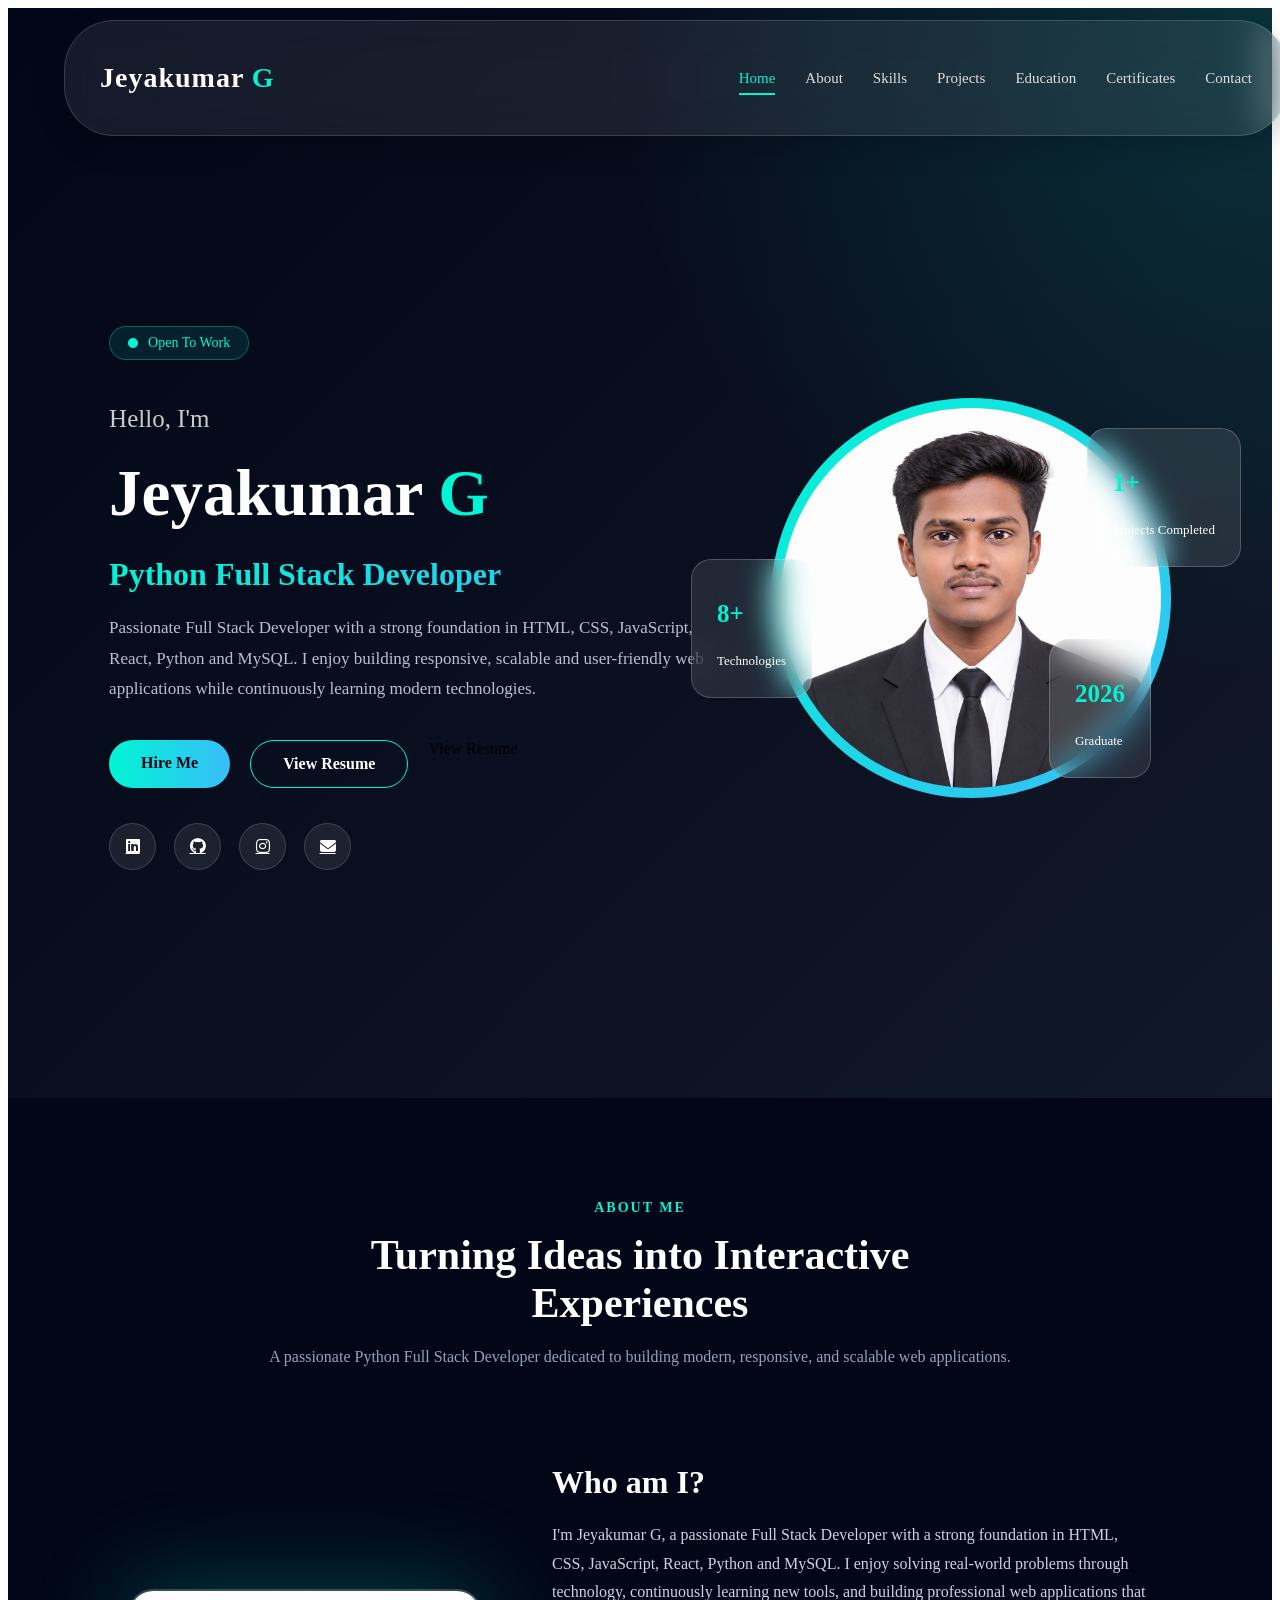
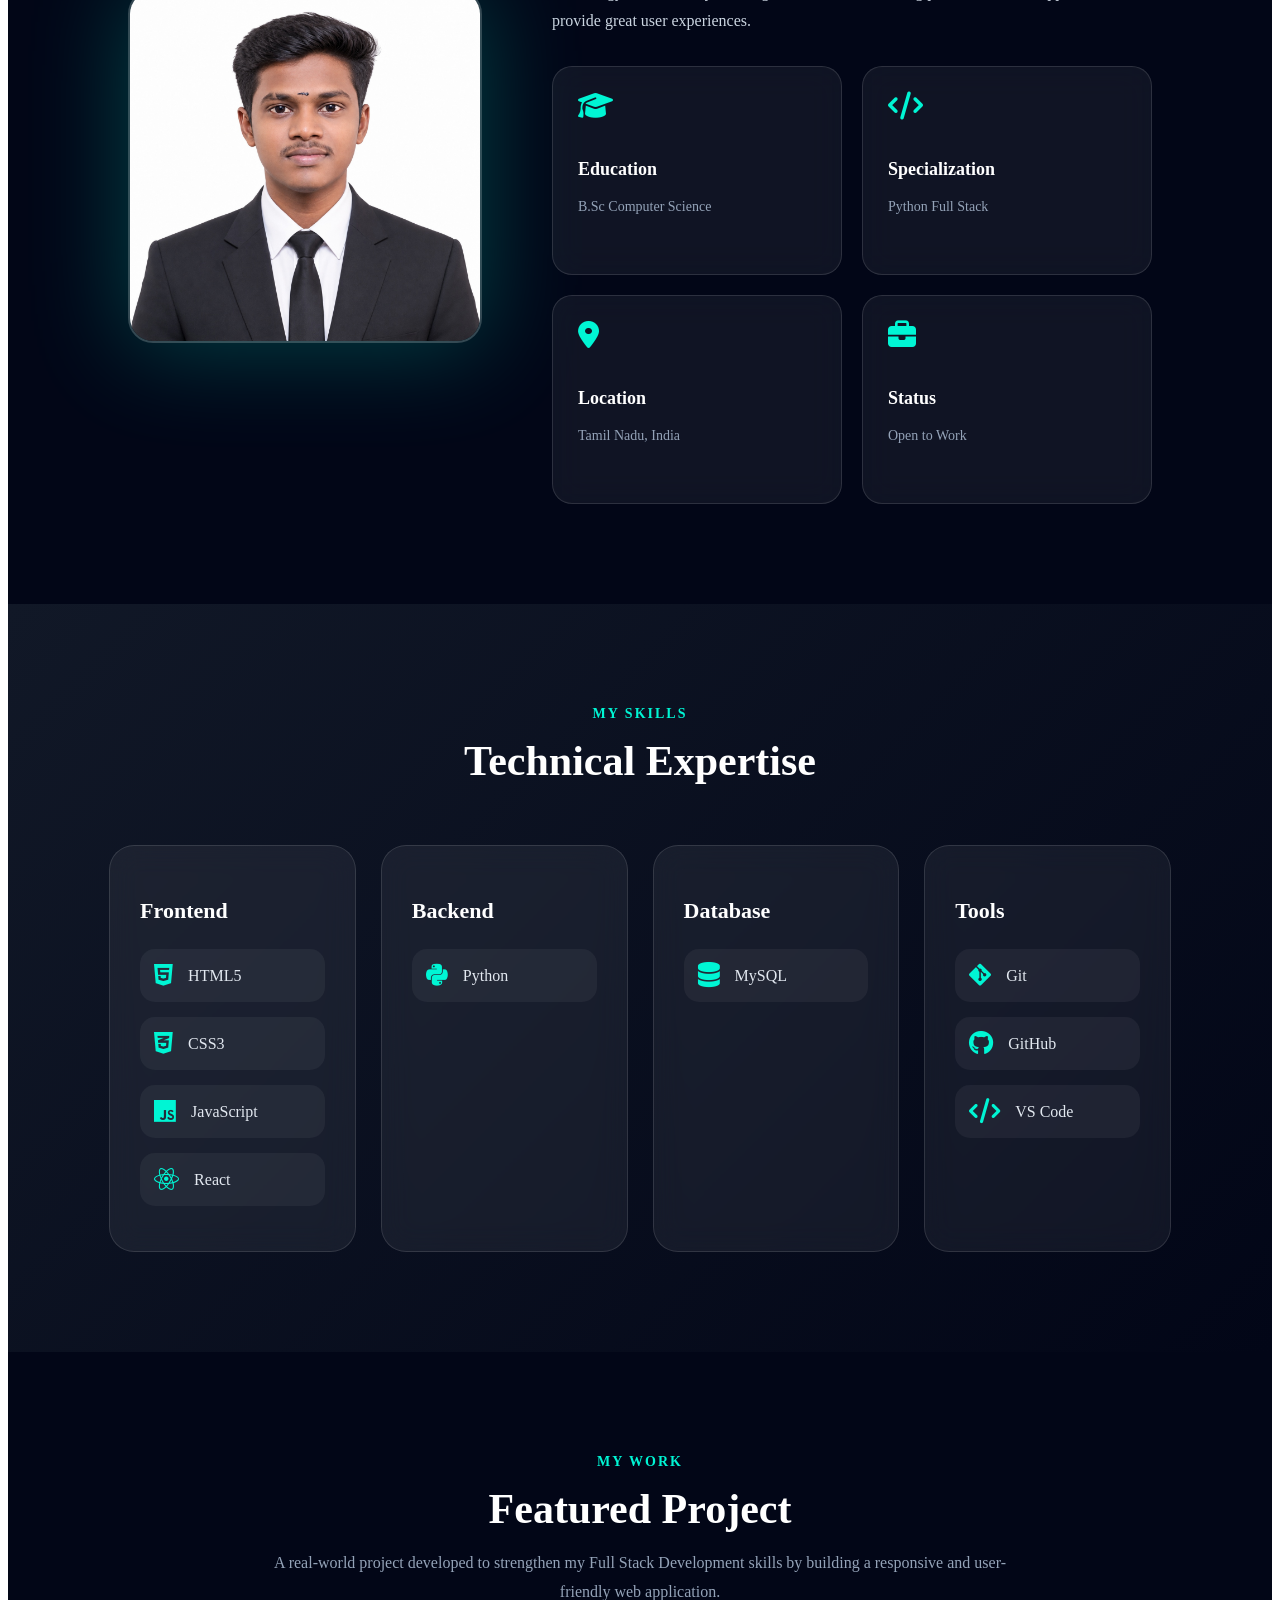
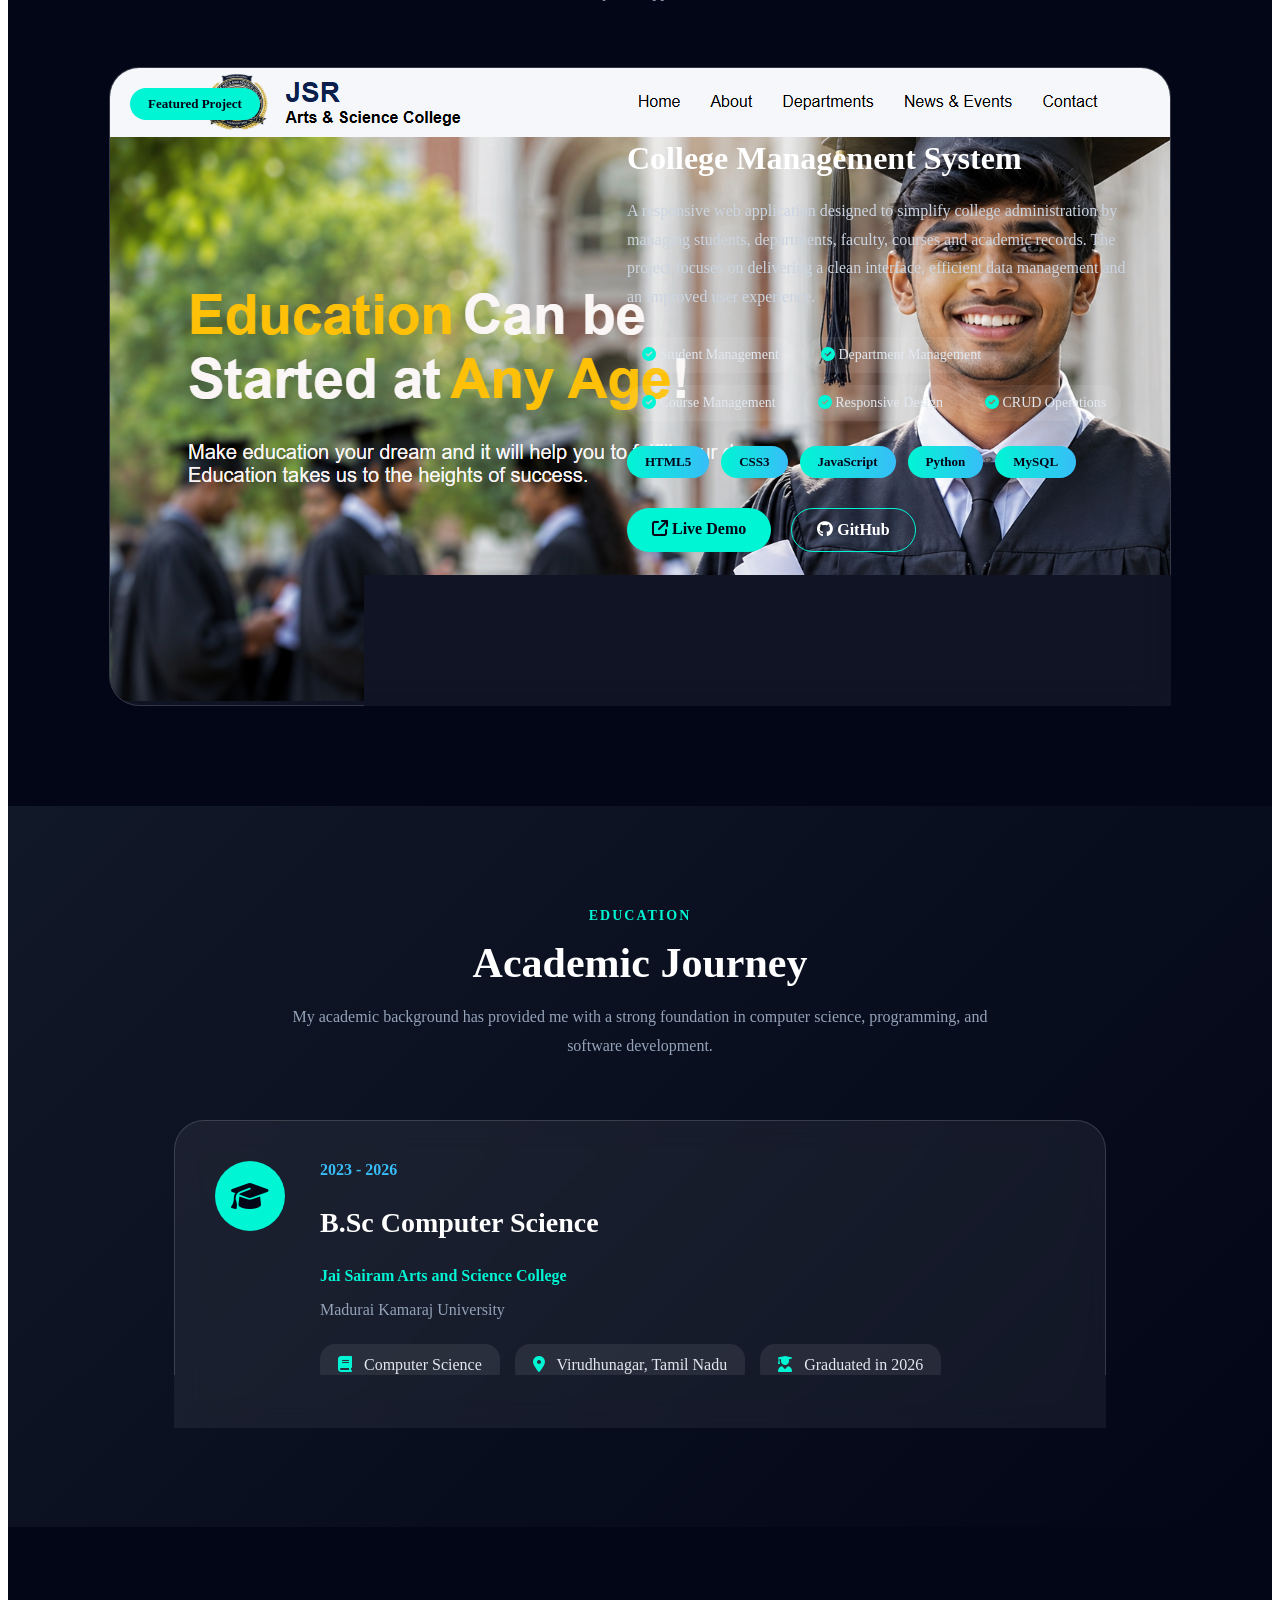
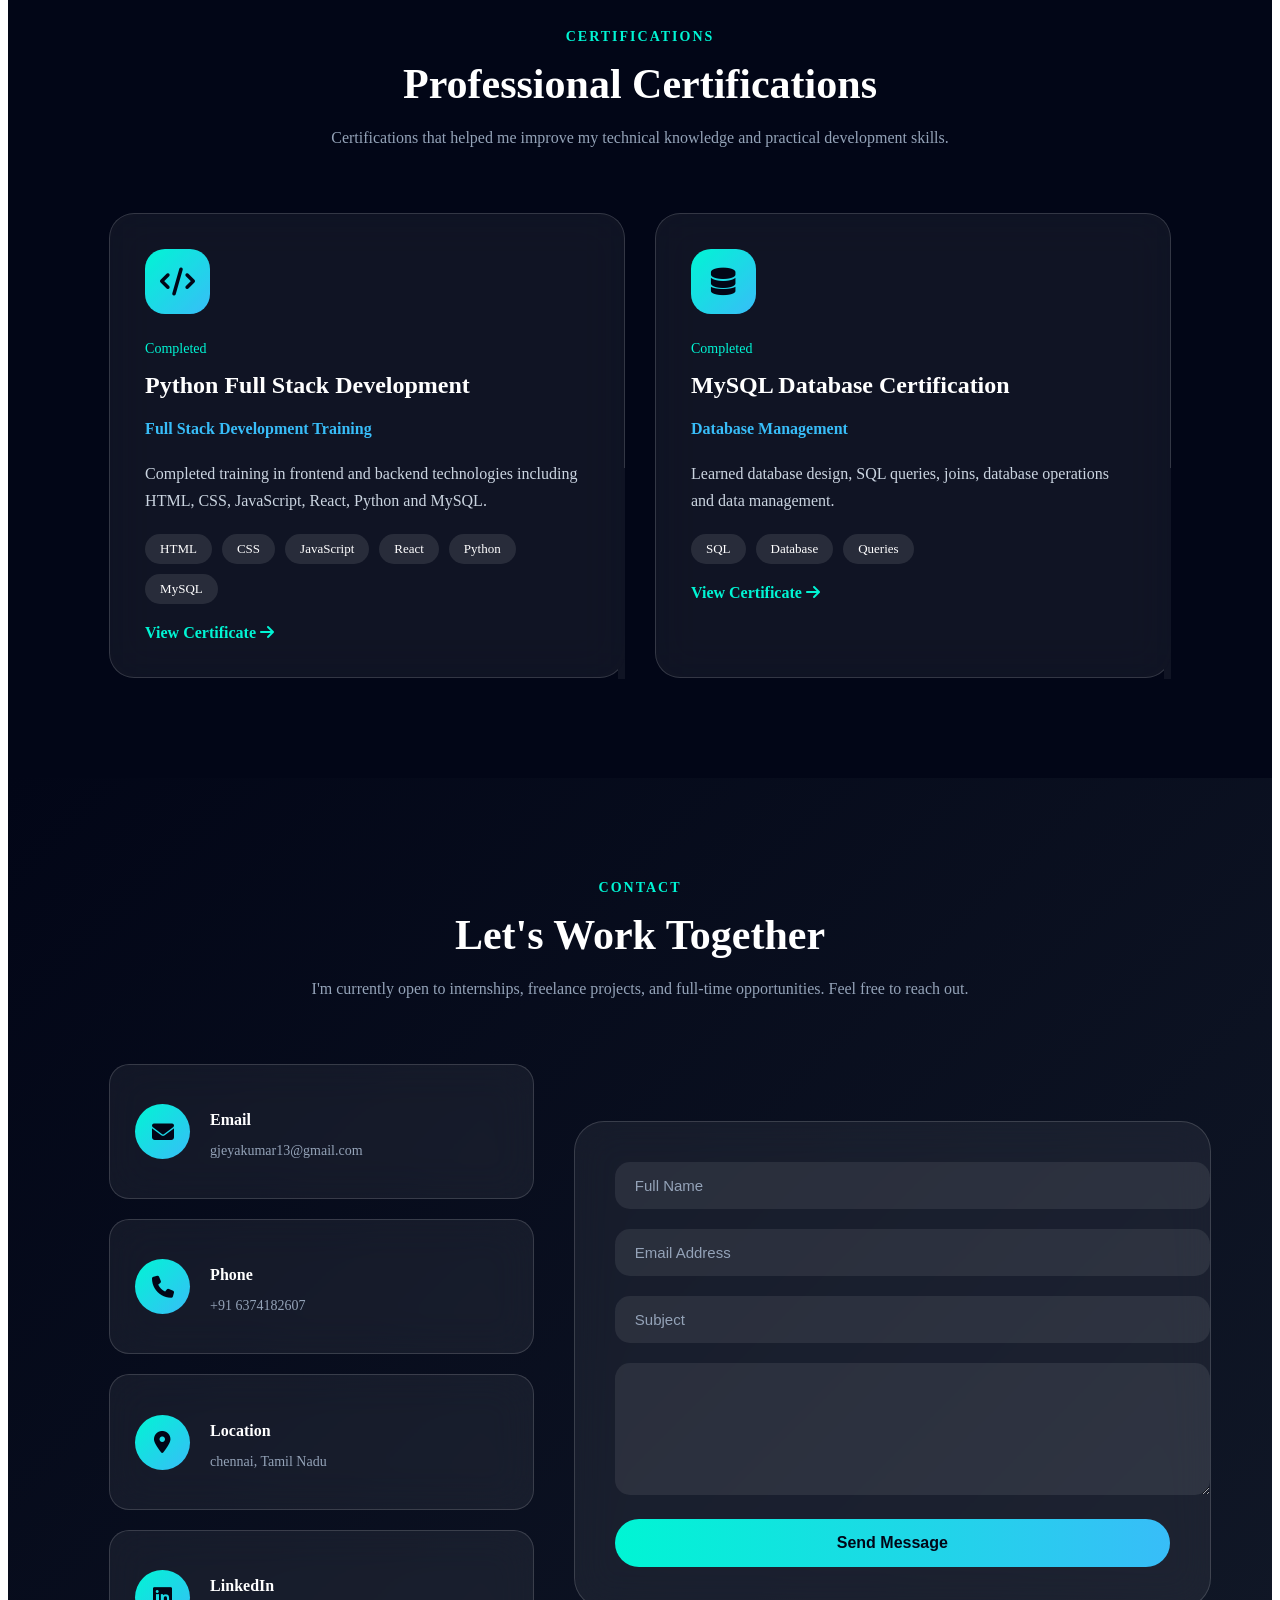
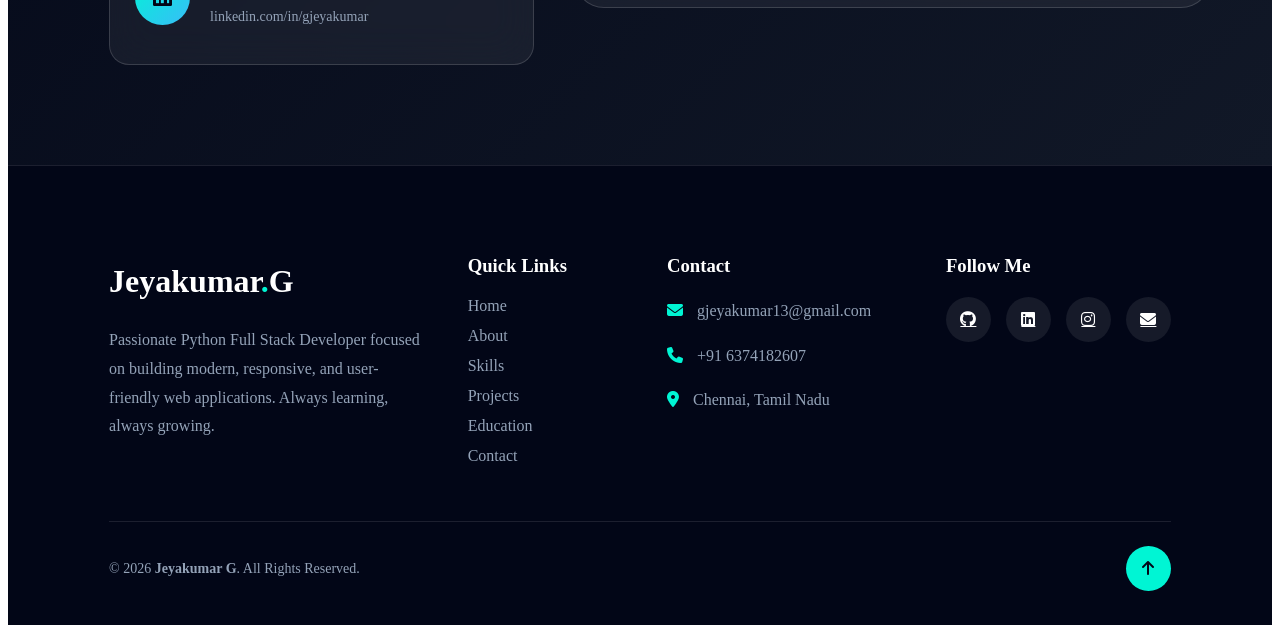
<file: index.html>
<!DOCTYPE html>
<html lang="en">
<head>
    <meta charset="UTF-8">
    
    <meta name="viewport" content="width=device-width, initial-scale=1.0">
    <title>Jeyakumar G | Full Stack Developer</title>
    
    <link rel="stylesheet" href="portfolio.css">

    <!-- Font Awesome -->
    <link rel="stylesheet"
    href="https://cdnjs.cloudflare.com/ajax/libs/font-awesome/6.5.2/css/all.min.css">

    <!-- Google Fonts -->
    <link
    href="https://fonts.googleapis.com/css2?family=Poppins:wght@300;400;500;600;700&display=swap" rel="stylesheet">
</head>

<body>
<header class="header">
    <div class="logo">
       <h2>Jeyakumar<span> G</span></h2>
    </div>

    <nav class="navbar">
        <a href="#home" class="active">Home</a>
        <a href="#about">About</a>
        <a href="#skills">Skills</a>
        <a href="#projects">Projects</a>
        <a href="#education">Education</a>
        <a href="#certificates">Certificates</a>
        <a href="#contact">Contact</a>
    </nav>
</header>

<section class="hero" id="home">
    <div class="hero-left">
        <span class="hero-badge">
           <i class="fa-solid fa-circle"></i>
           Open To Work
        </span>

        <h3>Hello, I'm</h3>
        <h1>
           Jeyakumar <span>G</span>
        </h1>

        <h2>
           Python Full Stack Developer
        </h2>

        <p>
           Passionate Full Stack Developer with a strong foundation in
           HTML, CSS, JavaScript, React, Python and MySQL.
           I enjoy building responsive, scalable and user-friendly
           web applications while continuously learning modern technologies.
        </p>

        <div class="hero-buttons">
            <a href="#contact" class="btn">
               Hire Me
            </a>

            <a href="./Jeyakumar_G_Resume.pdf" target="_blank" class="btn-outline">View Resume</a>
               View Resume
            </a>
        </div>

        <div class="hero-social">
            <a href="https://www.linkedin.com/in/jeyakumar-g-09b0a920a/" target="_blank">
               <i class="fab fa-linkedin"></i>
            </a>

            <a href="https://github.com/jeyakumarg" target="_blank">
               <i class="fab fa-github"></i>
            </a>

            <a href="https://www.instagram.com/mr_hand_some_1" target="_blank">
               <i class="fab fa-instagram"></i>
            </a>

            <a href="mailto:jeyakumarg13@gmail.com">
               <i class="fas fa-envelope"></i>
            </a>
        </div>
    </div>

    <!-------Right Side------->
    <div class="hero-right">
        <div class="image-box">
            <img src="jeyakumar.jpg" alt="Jeyakumar G">
        </div>

        <div class="experience-card card1">
            <h3>1+</h3>
            <p>Projects Completed</p>
        </div>

        <div class="experience-card card2">
            <h3>8+</h3>
            <p>Technologies</p>
        </div>

        <div class="experience-card card3">
            <h3>2026</h3>
            <p>Graduate</p>
        </div>
    </div>
</section>

<!-----about----->
<section id="about" class="about">

    <div class="section-title">
        <span>ABOUT ME</span>
        <h2>Turning Ideas into Interactive Experiences</h2>
        <p>
           A passionate Python Full Stack Developer dedicated to building
           modern, responsive, and scalable web applications.
        </p>
    </div>

    <div class="about-wrapper">
        <div class="about-image">
           <img src="jeyakumar.jpg" alt="Jeyakumar G">
        </div>

        <div class="about-content">
            <h3>Who am I?</h3>
            <p>
                I'm Jeyakumar G, a passionate Full Stack Developer with a
                strong foundation in HTML, CSS, JavaScript, React,
                Python and MySQL.
                I enjoy solving real-world problems through technology,
                continuously learning new tools, and building professional
                web applications that provide great user experiences.
            </p>

            <div class="about-cards">
                <div class="card">
                    <i class="fa-solid fa-graduation-cap"></i>
                    <h4>Education</h4>
                    <p>B.Sc Computer Science</p>
                </div>

                <div class="card">
                    <i class="fa-solid fa-code"></i>
                    <h4>Specialization</h4>
                    <p>Python Full Stack</p>
                </div>

                <div class="card">
                    <i class="fa-solid fa-location-dot"></i>
                    <h4>Location</h4>
                    <p>Tamil Nadu, India</p>
                </div>

                <div class="card">
                    <i class="fa-solid fa-briefcase"></i>
                    <h4>Status</h4>
                    <p>Open to Work</p>
                </div>
            </div>
        </div>
    </div>
</section>

<!---------skills--------->
<section id="skills">
    <div class="section-title">
        <span>MY SKILLS</span>
        <h2>Technical Expertise</h2>
    </div>

    <div class="skills-grid">
        <div class="skill-category">
            <h3>Frontend</h3>
            <div class="skill-item">
                <i class="fab fa-html5"></i>
                HTML5
            </div>

            <div class="skill-item">
                <i class="fab fa-css3-alt"></i>
                CSS3
            </div>

            <div class="skill-item">
                <i class="fab fa-js"></i>
                JavaScript
            </div>

            <div class="skill-item">
                <i class="fab fa-react"></i>
                React
            </div>
        </div>

        <div class="skill-category">
            <h3>Backend</h3>
            <div class="skill-item">
                <i class="fab fa-python"></i>
                Python
            </div>
        </div>

        <div class="skill-category">
            <h3>Database</h3>
            <div class="skill-item">
                <i class="fas fa-database"></i>
                MySQL
            </div>
        </div>

        <div class="skill-category">
            <h3>Tools</h3>
            <div class="skill-item">
                <i class="fab fa-git-alt"></i>
                Git
            </div>

            <div class="skill-item">
                <i class="fab fa-github"></i>
                GitHub
            </div>

            <div class="skill-item">
                <i class="fa-solid fa-code"></i>
                VS Code
            </div>
        </div>
    </div>
</section>

<!----------projects---------->
<section id="projects" class="projects">
    <div class="section-header">
        <span>MY WORK</span>
        <h2>Featured Project</h2>
        <p>
            A real-world project developed to strengthen my Full Stack
            Development skills by building a responsive and user-friendly
            web application.
        </p>
    </div>

    <div class="project-container">
        <div class="project-card">
            <div class="project-image">
                <img src="project_jsr.png" alt="College Management System">

                <div class="project-badge">
                    Featured Project
                </div>
            </div>

            <div class="project-content">
                <h3>College Management System</h3>
                <p>
                    A responsive web application designed to simplify
                    college administration by managing students,
                    departments, faculty, courses and academic records.
                    The project focuses on delivering a clean interface,
                    efficient data management and an improved user
                    experience.
                </p>

                <div class="project-features">
                    <span><i class="fa-solid fa-circle-check"></i> Student Management</span>
                    <span><i class="fa-solid fa-circle-check"></i> Department Management</span>
                    <span><i class="fa-solid fa-circle-check"></i> Course Management</span>
                    <span><i class="fa-solid fa-circle-check"></i> Responsive Design</span>
                    <span><i class="fa-solid fa-circle-check"></i> CRUD Operations</span>
                </div>

                <div class="tech-stack">
                    <span>HTML5</span>
                    <span>CSS3</span>
                    <span>JavaScript</span>
                    <span>Python</span>
                    <span>MySQL</span>
                </div>

                <div class="project-buttons">
                    <a href="file:///C:/Users/acer/OneDrive/Documents/PROJECT/JSR/JSR.html" class="live-btn">
                        <i class="fa-solid fa-arrow-up-right-from-square"></i>
                        Live Demo
                    </a>

                    <a href="https://github.com/jeyakumarg" class="github-btn" target="_blank">
                        <i class="fab fa-github"></i>
                        GitHub
                    </a>
                </div>
            </div>
        </div>
    </div>
</section>

<!----------education---------->
<section id="education" class="education">
    <div class="section-header">
        <span>EDUCATION</span>
        <h2>Academic Journey</h2>
        <p>
            My academic background has provided me with a strong foundation
            in computer science, programming, and software development.
        </p>
    </div>

    <div class="education-card">
        <div class="education-icon">
            <i class="fa-solid fa-graduation-cap"></i>
        </div>

        <div class="education-content">
            <span class="year">2023 - 2026</span>
            <h3>B.Sc Computer Science</h3>
            <h4>Jai Sairam Arts and Science College</h4>
            <p>Madurai Kamaraj University</p>

            <div class="education-info">
                <div class="info-box">
                    <i class="fa-solid fa-book"></i>
                    <span>Computer Science</span>
                </div>

                <div class="info-box">
                    <i class="fa-solid fa-location-dot"></i>
                    <span>Virudhunagar, Tamil Nadu</span>
                </div>

                <div class="info-box">
                    <i class="fa-solid fa-user-graduate"></i>
                    <span>Graduated in 2026</span>
                </div>
            </div>

        </div>

    </div>

</section>

<!-----------certificates---------->
<section id="certificates" class="certificates">
    <div class="section-header">
        <span>CERTIFICATIONS</span>
        <h2>Professional Certifications</h2>
        <p>
            Certifications that helped me improve my technical knowledge
            and practical development skills.
        </p>
    </div>

    <div class="certificate-container">
        <div class="certificate-card">
            <div class="certificate-icon">
                <i class="fa-solid fa-code"></i>
            </div>

            <div class="certificate-content">
                <span class="certificate-status">
                    Completed
                </span>
                <h3>Python Full Stack Development</h3>

                <h4>Full Stack Development Training</h4>

                <p>
                    Completed training in frontend and backend
                    technologies including HTML, CSS, JavaScript,
                    React, Python and MySQL.
                </p>

                <div class="certificate-skills">
                    <span>HTML</span>
                    <span>CSS</span>
                    <span>JavaScript</span>
                    <span>React</span>
                    <span>Python</span>
                    <span>MySQL</span>
                </div>

                <a href="#" class="view-certificate">
                    View Certificate
                    <i class="fa-solid fa-arrow-right"></i>
                </a>
            </div>
        </div>

        <div class="certificate-card">
            <div class="certificate-icon">
                <i class="fa-solid fa-database"></i>
            </div>

            <div class="certificate-content">
                <span class="certificate-status">
                    Completed
                </span>
                <h3>MySQL Database Certification</h3>
                <h4>Database Management</h4>
                <p>
                    Learned database design, SQL queries,
                    joins, database operations and data management.
                </p>

                <div class="certificate-skills">
                    <span>SQL</span>
                    <span>Database</span>
                    <span>Queries</span>
                </div>

                <a href="#" class="view-certificate">
                    View Certificate
                    <i class="fa-solid fa-arrow-right"></i>
                </a>
            </div>
        </div>
    </div>
</section>


<!---------contact--------->
<section id="contact" class="contact">
    <div class="section-header">
        <span>CONTACT</span>
        <h2>Let's Work Together</h2>
        <p>
            I'm currently open to internships, freelance projects,
            and full-time opportunities. Feel free to reach out.
        </p>
    </div>

    <div class="contact-wrapper">
        <!-- Left Side -->
        <div class="contact-info">
            <div class="contact-card">
                <i class="fa-solid fa-envelope"></i>
                <div>
                    <h4>Email</h4>
                    <p>gjeyakumar13@gmail.com</p>
                </div>
            </div>

            <div class="contact-card">
                <i class="fa-solid fa-phone"></i>
                <div>
                    <h4>Phone</h4>
                    <p>+91 6374182607</p>
                </div>
            </div>

            <div class="contact-card">
                <i class="fa-solid fa-location-dot"></i>
                <div>
                    <h4>Location</h4>
                    <p>chennai, Tamil Nadu</p>
                </div>
            </div>

            <div class="contact-card">
                <i class="fa-brands fa-linkedin"></i>
                <div>
                    <h4>LinkedIn</h4>
                    <p>linkedin.com/in/gjeyakumar</p>
                </div>
            </div>
        </div>

        <!-- Right Side -->
        <form class="contact-form">
            <input type="text" placeholder="Full Name" required>
            <input type="email" placeholder="Email Address" required>
            <input type="text" placeholder="Subject">

            <textarea
                rows="6"
                placeholder="Write your message...">
            </textarea>

            <button type="submit" class="btn">
                Send Message
            </button>
        </form>
    </div>
</section>

<!---------footer--------->
<footer class="footer">
    <div class="footer-container">
        <!-- Left -->
        <div class="footer-about">
            <h2>Jeyakumar<span>.</span>G</h2>
            <p>
                Passionate Python Full Stack Developer focused on
                building modern, responsive, and user-friendly web
                applications. Always learning, always growing.
            </p>
        </div>

           <!-- Quick Links -->
        <div class="footer-links">
            <h3>Quick Links</h3>
            <ul>
                <li><a href="#home">Home</a></li>
                <li><a href="#about">About</a></li>
                <li><a href="#skills">Skills</a></li>
                <li><a href="#projects">Projects</a></li>
                <li><a href="#education">Education</a></li>
                <li><a href="#contact">Contact</a></li>
            </ul>
        </div>

            <!-- Contact -->
        <div class="footer-contact">
            <h3>Contact</h3>
            <p>
                <i class="fa-solid fa-envelope"></i>
                gjeyakumar13@gmail.com
            </p>

            <p>
                <i class="fa-solid fa-phone"></i>
                +91 6374182607
            </p>

            <p>
                <i class="fa-solid fa-location-dot"></i>
                Chennai, Tamil Nadu
            </p>
        </div>

           <!-- Social -->
        <div class="footer-social">
            <h3>Follow Me</h3>
            <div class="social-icons">
                <a href="https://github.com/jeyakumarg" target="_blank">
                    <i class="fab fa-github"></i>
                </a>

                <a href="https://www.linkedin.com/in/jeyakumar-g-09b0a920a/" target="_blank">
                    <i class="fab fa-linkedin"></i>
                </a>

                <a href="https://instagram.com/mr_hand_some_1" target="_blank">
                    <i class="fab fa-instagram"></i>
                </a>

                <a href="mailto:gjeyakumar13@gmail.com">
                    <i class="fa-solid fa-envelope"></i>
                </a>
            </div>
        </div>
    </div>

    <hr>
    <div class="footer-bottom">
        <p>
            © 2026 <strong>Jeyakumar G</strong>. All Rights Reserved.
        </p>

        <a href="#home" class="back-to-top">
            <i class="fa-solid fa-arrow-up"></i>
        </a>
    </div>
</footer>
</file>
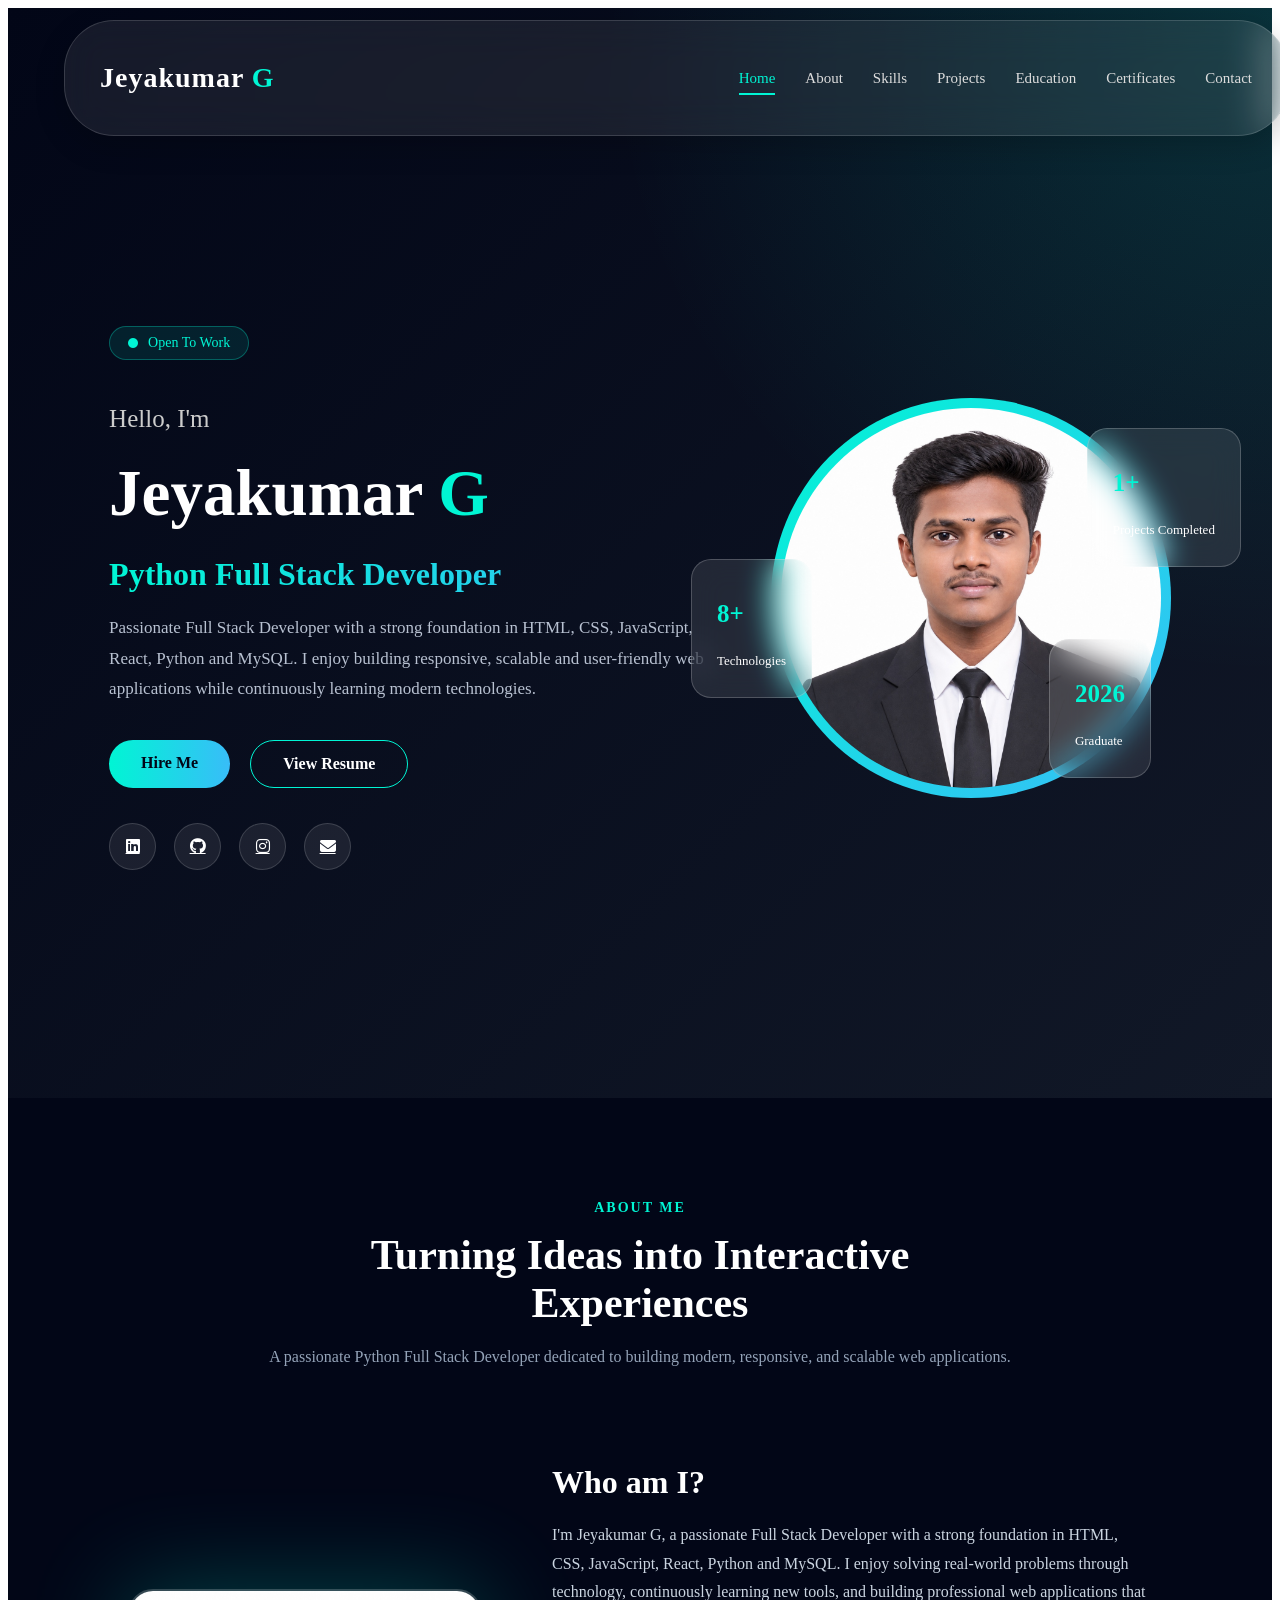
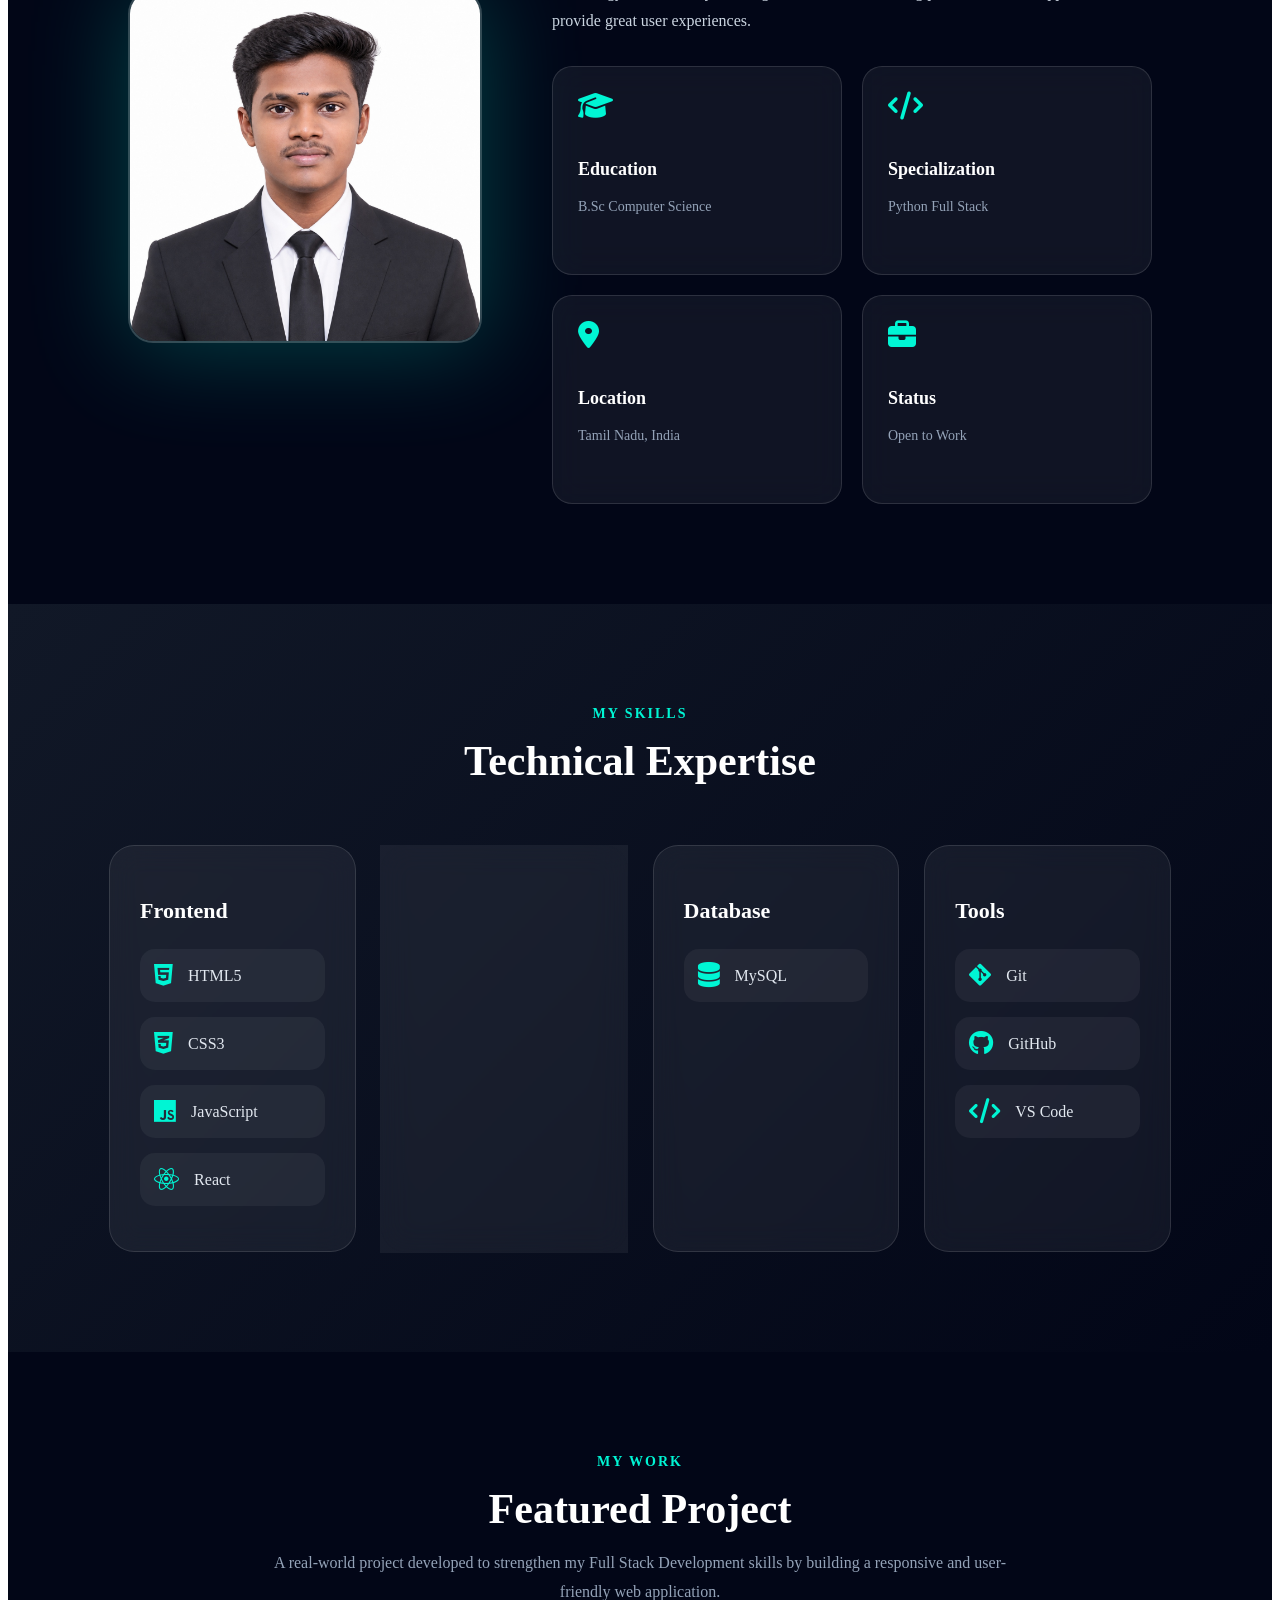
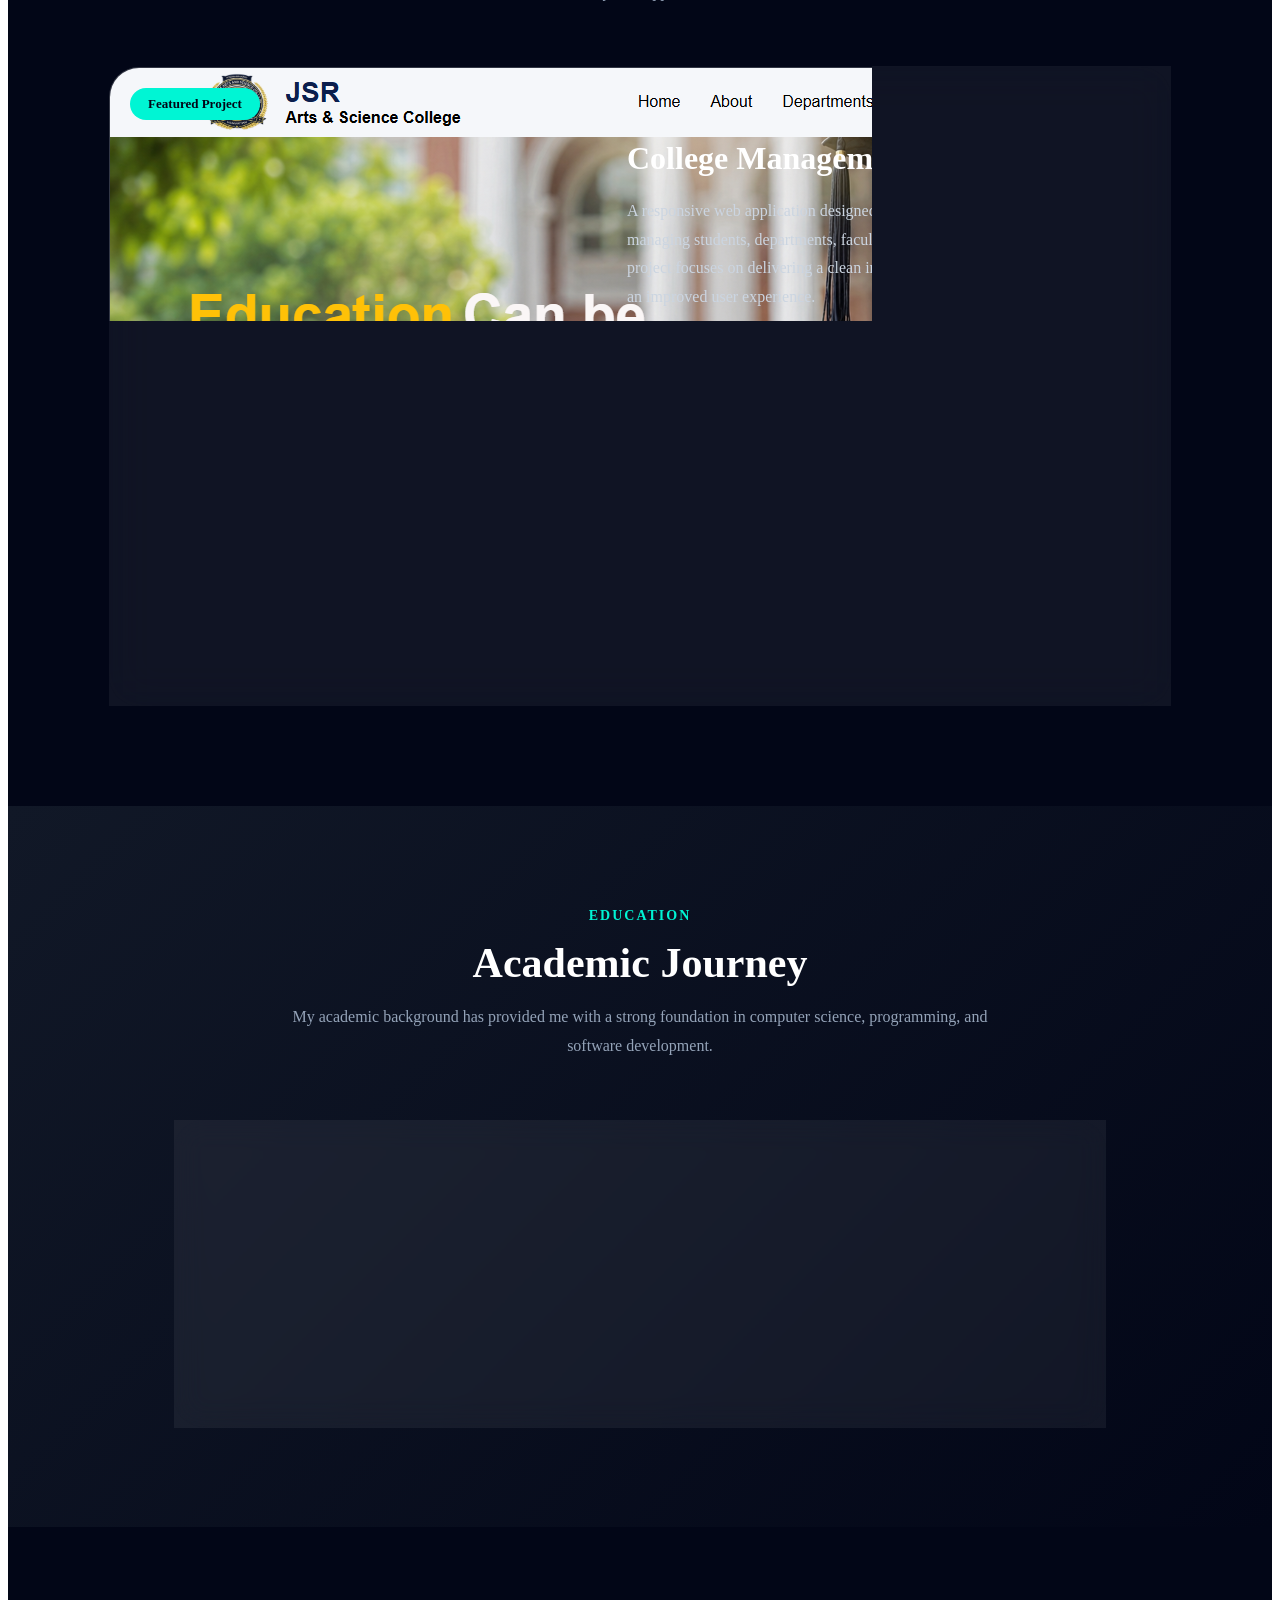
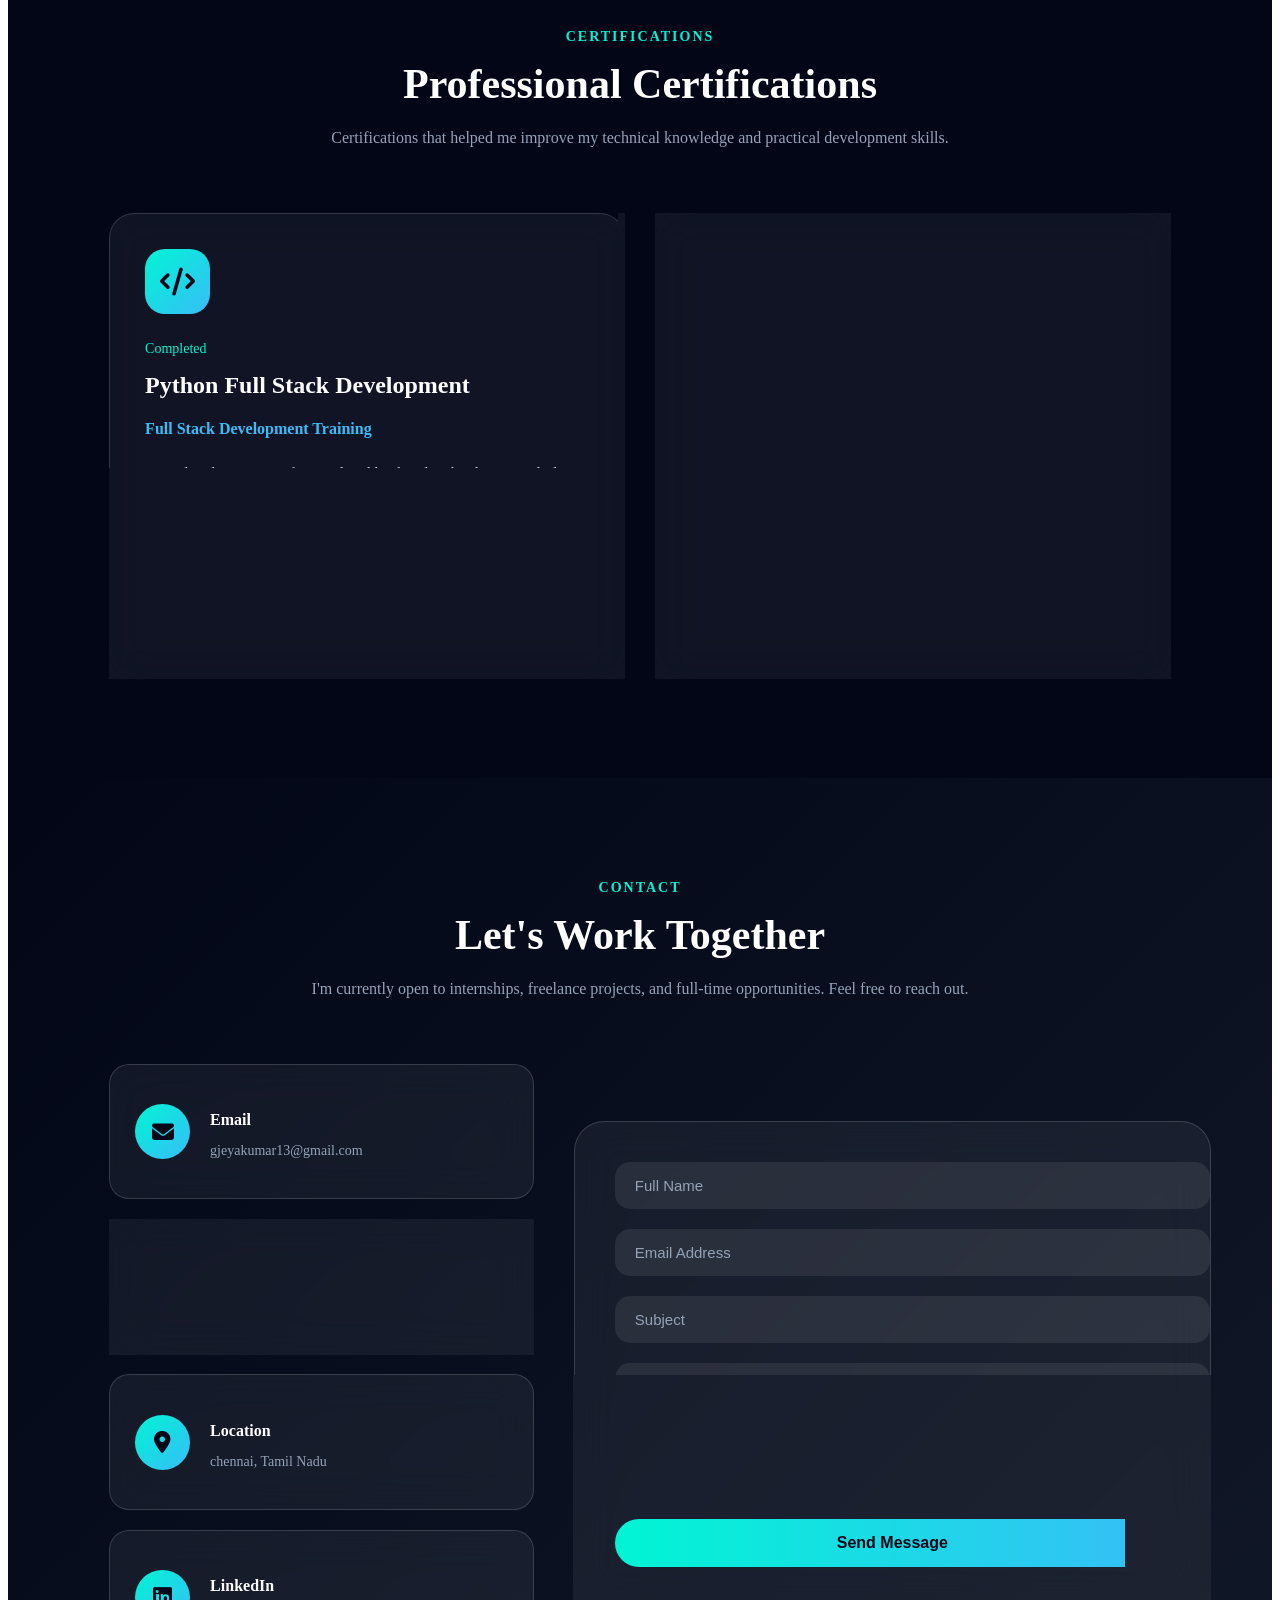
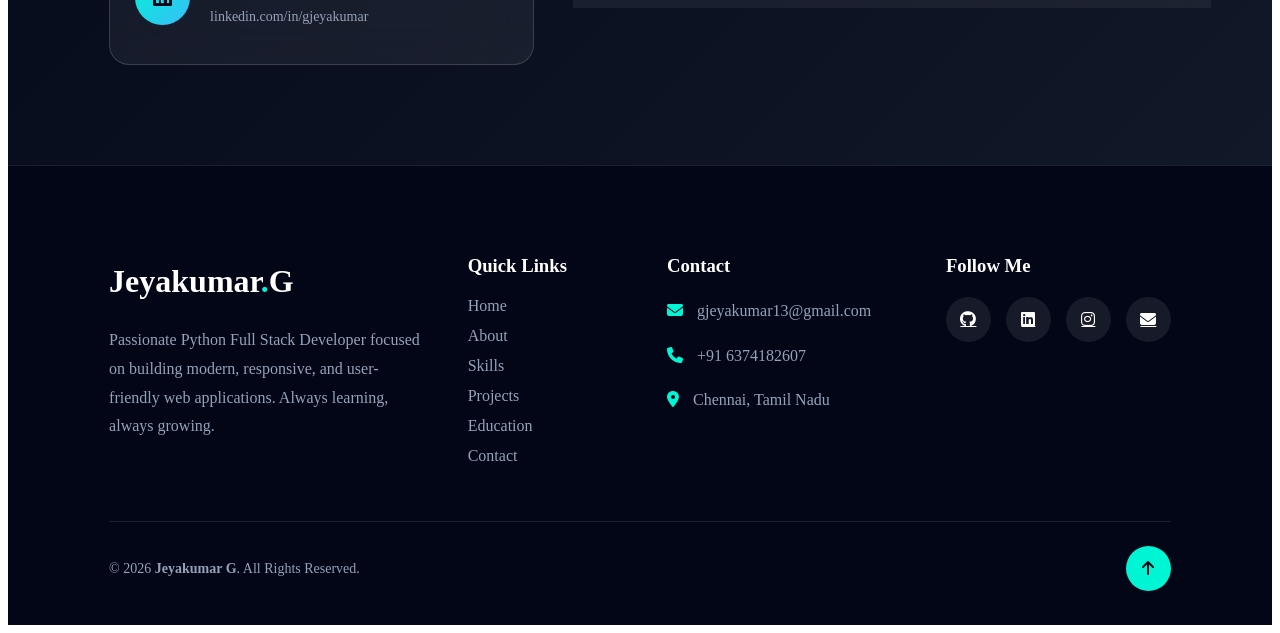
<file: home.html>
<!DOCTYPE html>
<html lang="en">
<head>
    <meta charset="UTF-8">
    <meta name="viewport" content="width=device-width, initial-scale=1.0">
    <title>Jeyakumar G | Full Stack Developer</title>
    
    <link rel="stylesheet" href="portfolio.css">

    <!-- Font Awesome -->
    <link rel="stylesheet"
    href="https://cdnjs.cloudflare.com/ajax/libs/font-awesome/6.5.2/css/all.min.css">

    <!-- Google Fonts -->
    <link
    href="https://fonts.googleapis.com/css2?family=Poppins:wght@300;400;500;600;700&display=swap" rel="stylesheet">
</head>

<body>
<header class="header">
    <div class="logo">
       <h2>Jeyakumar<span> G</span></h2>
    </div>

    <nav class="navbar">
        <a href="#home" class="active">Home</a>
        <a href="#about">About</a>
        <a href="#skills">Skills</a>
        <a href="#projects">Projects</a>
        <a href="#education">Education</a>
        <a href="#certificates">Certificates</a>
        <a href="#contact">Contact</a>
    </nav>
</header>

<section class="hero" id="home">
    <div class="hero-left">
        <span class="hero-badge">
           <i class="fa-solid fa-circle"></i>
           Open To Work
        </span>

        <h3>Hello, I'm</h3>
        <h1>
           Jeyakumar <span>G</span>
        </h1>

        <h2>
           Python Full Stack Developer
        </h2>

        <p>
           Passionate Full Stack Developer with a strong foundation in
           HTML, CSS, JavaScript, React, Python and MySQL.
           I enjoy building responsive, scalable and user-friendly
           web applications while continuously learning modern technologies.
        </p>

        <div class="hero-buttons">
            <a href="#contact" class="btn">
               Hire Me
            </a>

            <a href="jeyakumar_G_resume.pdf" target="_blank" class="btn-outline">
               View Resume
            </a>
        </div>

        <div class="hero-social">
            <a href="https://www.linkedin.com/in/jeyakumar-g-09b0a920a/" target="_blank">
               <i class="fab fa-linkedin"></i>
            </a>

            <a href="https://github.com/jeyakumarg" target="_blank">
               <i class="fab fa-github"></i>
            </a>

            <a href="https://www.instagram.com/mr_hand_some_1" target="_blank">
               <i class="fab fa-instagram"></i>
            </a>

            <a href="mailto:jeyakumarg13@gmail.com">
               <i class="fas fa-envelope"></i>
            </a>
        </div>
    </div>

    <!-------Right Side------->
    <div class="hero-right">
        <div class="image-box">
            <img src="jeyakumar.jpg" alt="Jeyakumar G">
        </div>

        <div class="experience-card card1">
            <h3>1+</h3>
            <p>Projects Completed</p>
        </div>

        <div class="experience-card card2">
            <h3>8+</h3>
            <p>Technologies</p>
        </div>

        <div class="experience-card card3">
            <h3>2026</h3>
            <p>Graduate</p>
        </div>
    </div>
</section>

<!-----about----->
<section id="about" class="about">

    <div class="section-title">
        <span>ABOUT ME</span>
        <h2>Turning Ideas into Interactive Experiences</h2>
        <p>
           A passionate Python Full Stack Developer dedicated to building
           modern, responsive, and scalable web applications.
        </p>
    </div>

    <div class="about-wrapper">
        <div class="about-image">
           <img src="jeyakumar.jpg" alt="Jeyakumar G">
        </div>

        <div class="about-content">
            <h3>Who am I?</h3>
            <p>
                I'm Jeyakumar G, a passionate Full Stack Developer with a
                strong foundation in HTML, CSS, JavaScript, React,
                Python and MySQL.
                I enjoy solving real-world problems through technology,
                continuously learning new tools, and building professional
                web applications that provide great user experiences.
            </p>

            <div class="about-cards">
                <div class="card">
                    <i class="fa-solid fa-graduation-cap"></i>
                    <h4>Education</h4>
                    <p>B.Sc Computer Science</p>
                </div>

                <div class="card">
                    <i class="fa-solid fa-code"></i>
                    <h4>Specialization</h4>
                    <p>Python Full Stack</p>
                </div>

                <div class="card">
                    <i class="fa-solid fa-location-dot"></i>
                    <h4>Location</h4>
                    <p>Tamil Nadu, India</p>
                </div>

                <div class="card">
                    <i class="fa-solid fa-briefcase"></i>
                    <h4>Status</h4>
                    <p>Open to Work</p>
                </div>
            </div>
        </div>
    </div>
</section>

<!---------skills--------->
<section id="skills">
    <div class="section-title">
        <span>MY SKILLS</span>
        <h2>Technical Expertise</h2>
    </div>

    <div class="skills-grid">
        <div class="skill-category">
            <h3>Frontend</h3>
            <div class="skill-item">
                <i class="fab fa-html5"></i>
                HTML5
            </div>

            <div class="skill-item">
                <i class="fab fa-css3-alt"></i>
                CSS3
            </div>

            <div class="skill-item">
                <i class="fab fa-js"></i>
                JavaScript
            </div>

            <div class="skill-item">
                <i class="fab fa-react"></i>
                React
            </div>
        </div>

        <div class="skill-category">
            <h3>Backend</h3>
            <div class="skill-item">
                <i class="fab fa-python"></i>
                Python
            </div>
        </div>

        <div class="skill-category">
            <h3>Database</h3>
            <div class="skill-item">
                <i class="fas fa-database"></i>
                MySQL
            </div>
        </div>

        <div class="skill-category">
            <h3>Tools</h3>
            <div class="skill-item">
                <i class="fab fa-git-alt"></i>
                Git
            </div>

            <div class="skill-item">
                <i class="fab fa-github"></i>
                GitHub
            </div>

            <div class="skill-item">
                <i class="fa-solid fa-code"></i>
                VS Code
            </div>
        </div>
    </div>
</section>

<!----------projects---------->
<section id="projects" class="projects">
    <div class="section-header">
        <span>MY WORK</span>
        <h2>Featured Project</h2>
        <p>
            A real-world project developed to strengthen my Full Stack
            Development skills by building a responsive and user-friendly
            web application.
        </p>
    </div>

    <div class="project-container">
        <div class="project-card">
            <div class="project-image">
                <img src="project_jsr.png" alt="College Management System">

                <div class="project-badge">
                    Featured Project
                </div>
            </div>

            <div class="project-content">
                <h3>College Management System</h3>
                <p>
                    A responsive web application designed to simplify
                    college administration by managing students,
                    departments, faculty, courses and academic records.
                    The project focuses on delivering a clean interface,
                    efficient data management and an improved user
                    experience.
                </p>

                <div class="project-features">
                    <span><i class="fa-solid fa-circle-check"></i> Student Management</span>
                    <span><i class="fa-solid fa-circle-check"></i> Department Management</span>
                    <span><i class="fa-solid fa-circle-check"></i> Course Management</span>
                    <span><i class="fa-solid fa-circle-check"></i> Responsive Design</span>
                    <span><i class="fa-solid fa-circle-check"></i> CRUD Operations</span>
                </div>

                <div class="tech-stack">
                    <span>HTML5</span>
                    <span>CSS3</span>
                    <span>JavaScript</span>
                    <span>Python</span>
                    <span>MySQL</span>
                </div>

                <div class="project-buttons">
                    <a href="file:///C:/Users/acer/OneDrive/Documents/PROJECT/JSR/JSR.html" class="live-btn">
                        <i class="fa-solid fa-arrow-up-right-from-square"></i>
                        Live Demo
                    </a>

                    <a href="https://github.com/jeyakumarg" class="github-btn" target="_blank">
                        <i class="fab fa-github"></i>
                        GitHub
                    </a>
                </div>
            </div>
        </div>
    </div>
</section>

<!----------education---------->
<section id="education" class="education">
    <div class="section-header">
        <span>EDUCATION</span>
        <h2>Academic Journey</h2>
        <p>
            My academic background has provided me with a strong foundation
            in computer science, programming, and software development.
        </p>
    </div>

    <div class="education-card">
        <div class="education-icon">
            <i class="fa-solid fa-graduation-cap"></i>
        </div>

        <div class="education-content">
            <span class="year">2023 - 2026</span>
            <h3>B.Sc Computer Science</h3>
            <h4>Jai Sairam Arts and Science College</h4>
            <p>Madurai Kamaraj University</p>

            <div class="education-info">
                <div class="info-box">
                    <i class="fa-solid fa-book"></i>
                    <span>Computer Science</span>
                </div>

                <div class="info-box">
                    <i class="fa-solid fa-location-dot"></i>
                    <span>Virudhunagar, Tamil Nadu</span>
                </div>

                <div class="info-box">
                    <i class="fa-solid fa-user-graduate"></i>
                    <span>Graduated in 2026</span>
                </div>
            </div>

        </div>

    </div>

</section>

<!-----------certificates---------->
<section id="certificates" class="certificates">
    <div class="section-header">
        <span>CERTIFICATIONS</span>
        <h2>Professional Certifications</h2>
        <p>
            Certifications that helped me improve my technical knowledge
            and practical development skills.
        </p>
    </div>

    <div class="certificate-container">
        <div class="certificate-card">
            <div class="certificate-icon">
                <i class="fa-solid fa-code"></i>
            </div>

            <div class="certificate-content">
                <span class="certificate-status">
                    Completed
                </span>
                <h3>Python Full Stack Development</h3>

                <h4>Full Stack Development Training</h4>

                <p>
                    Completed training in frontend and backend
                    technologies including HTML, CSS, JavaScript,
                    React, Python and MySQL.
                </p>

                <div class="certificate-skills">
                    <span>HTML</span>
                    <span>CSS</span>
                    <span>JavaScript</span>
                    <span>React</span>
                    <span>Python</span>
                    <span>MySQL</span>
                </div>

                <a href="#" class="view-certificate">
                    View Certificate
                    <i class="fa-solid fa-arrow-right"></i>
                </a>
            </div>
        </div>

        <div class="certificate-card">
            <div class="certificate-icon">
                <i class="fa-solid fa-database"></i>
            </div>

            <div class="certificate-content">
                <span class="certificate-status">
                    Completed
                </span>
                <h3>MySQL Database Certification</h3>
                <h4>Database Management</h4>
                <p>
                    Learned database design, SQL queries,
                    joins, database operations and data management.
                </p>

                <div class="certificate-skills">
                    <span>SQL</span>
                    <span>Database</span>
                    <span>Queries</span>
                </div>

                <a href="#" class="view-certificate">
                    View Certificate
                    <i class="fa-solid fa-arrow-right"></i>
                </a>
            </div>
        </div>
    </div>
</section>


<!---------contact--------->
<section id="contact" class="contact">
    <div class="section-header">
        <span>CONTACT</span>
        <h2>Let's Work Together</h2>
        <p>
            I'm currently open to internships, freelance projects,
            and full-time opportunities. Feel free to reach out.
        </p>
    </div>

    <div class="contact-wrapper">
        <!-- Left Side -->
        <div class="contact-info">
            <div class="contact-card">
                <i class="fa-solid fa-envelope"></i>
                <div>
                    <h4>Email</h4>
                    <p>gjeyakumar13@gmail.com</p>
                </div>
            </div>

            <div class="contact-card">
                <i class="fa-solid fa-phone"></i>
                <div>
                    <h4>Phone</h4>
                    <p>+91 6374182607</p>
                </div>
            </div>

            <div class="contact-card">
                <i class="fa-solid fa-location-dot"></i>
                <div>
                    <h4>Location</h4>
                    <p>chennai, Tamil Nadu</p>
                </div>
            </div>

            <div class="contact-card">
                <i class="fa-brands fa-linkedin"></i>
                <div>
                    <h4>LinkedIn</h4>
                    <p>linkedin.com/in/gjeyakumar</p>
                </div>
            </div>
        </div>

        <!-- Right Side -->
        <form class="contact-form">
            <input type="text" placeholder="Full Name" required>
            <input type="email" placeholder="Email Address" required>
            <input type="text" placeholder="Subject">

            <textarea
                rows="6"
                placeholder="Write your message...">
            </textarea>

            <button type="submit" class="btn">
                Send Message
            </button>
        </form>
    </div>
</section>

<!---------footer--------->
<footer class="footer">
    <div class="footer-container">
        <!-- Left -->
        <div class="footer-about">
            <h2>Jeyakumar<span>.</span>G</h2>
            <p>
                Passionate Python Full Stack Developer focused on
                building modern, responsive, and user-friendly web
                applications. Always learning, always growing.
            </p>
        </div>

           <!-- Quick Links -->
        <div class="footer-links">
            <h3>Quick Links</h3>
            <ul>
                <li><a href="#home">Home</a></li>
                <li><a href="#about">About</a></li>
                <li><a href="#skills">Skills</a></li>
                <li><a href="#projects">Projects</a></li>
                <li><a href="#education">Education</a></li>
                <li><a href="#contact">Contact</a></li>
            </ul>
        </div>

            <!-- Contact -->
        <div class="footer-contact">
            <h3>Contact</h3>
            <p>
                <i class="fa-solid fa-envelope"></i>
                gjeyakumar13@gmail.com
            </p>

            <p>
                <i class="fa-solid fa-phone"></i>
                +91 6374182607
            </p>

            <p>
                <i class="fa-solid fa-location-dot"></i>
                Chennai, Tamil Nadu
            </p>
        </div>

           <!-- Social -->
        <div class="footer-social">
            <h3>Follow Me</h3>
            <div class="social-icons">
                <a href="https://github.com/jeyakumarg" target="_blank">
                    <i class="fab fa-github"></i>
                </a>

                <a href="https://www.linkedin.com/in/jeyakumar-g-09b0a920a/" target="_blank">
                    <i class="fab fa-linkedin"></i>
                </a>

                <a href="https://instagram.com/mr_hand_some_1" target="_blank">
                    <i class="fab fa-instagram"></i>
                </a>

                <a href="mailto:gjeyakumar13@gmail.com">
                    <i class="fa-solid fa-envelope"></i>
                </a>
            </div>
        </div>
    </div>

    <hr>
    <div class="footer-bottom">
        <p>
            © 2026 <strong>Jeyakumar G</strong>. All Rights Reserved.
        </p>

        <a href="#home" class="back-to-top">
            <i class="fa-solid fa-arrow-up"></i>
        </a>
    </div>
</footer>
</file>
<file: portfolio.css>
/*----------header----------*/
.header{
    width:90%;
    margin:20px auto;
    display:flex;
    justify-content:space-between;
    align-items:center;
    padding:18px 35px;
    position:fixed;
    top:0;
    left:5%;
    z-index:1000;
    background:rgba(255,255,255,0.08);
    backdrop-filter:blur(20px);
    border:1px solid rgba(255,255,255,0.15);
    border-radius:50px;
    box-shadow: 0 10px 30px rgba(0,0,0,0.2);
}

/*----------logo----------*/
.logo h2{
    font-size:28px;
    font-weight:700;
    color:#ffffff;
    letter-spacing:1px;
}

.logo span{
    color:#00f5d4;
}

/*---------navbar---------*/
.navbar{
    display:flex;
    gap:30px;
}

.navbar a{
    text-decoration:none;
    color:#ddd;
    font-size:15px;
    font-weight:500;
    position:relative;
    transition:.3s;
}

.navbar a::after{
    content:"";
    position:absolute;
    left:0;
    bottom:-8px;
    width:0;
    height:2px;
    background:#00f5d4;
    transition:.3s;
}

.navbar a:hover,
.navbar .active{
    color:#00f5d4;
}

.navbar a:hover::after,
.navbar .active::after{
    width:100%;
}

/*------------hero------------*/
.hero{
    min-height:100vh;
    padding:140px 8% 50px;
    display:flex;
    justify-content:space-between;
    align-items:center;
    gap:50px;
    background:
    radial-gradient(circle at top right, rgba(0,245,212,.15),  transparent 40%),
    linear-gradient( 135deg,#020617,#111827);
    overflow:hidden;
}

/*---------left content---------*/
.hero-left{
    max-width:650px;
}

.hero-badge{
    display:inline-flex;
    align-items:center;
    gap:10px;
    padding:8px 18px;
    border-radius:30px;
    background:rgba(0,245,212,.1);
    color:#00f5d4;
    font-size:14px;
    border:1px solid rgba(0,245,212,.3);
    margin-bottom:20px;
}

.hero-badge i{
    font-size:10px;
}

/*-------------heading---------------*/
.hero-left h3{
    color:#ccc;
    font-size:25px;
    font-weight:500;
}

.hero-left h1{
    font-size:65px;
    line-height:1.1;
    margin:10px 0;
    color:white;
}

.hero-left h1 span{
    color:#00f5d4;
}

.hero-left h2{
    font-size:32px;
    font-weight:600;
    margin-bottom:20px;
    background: linear-gradient(90deg,#00f5d4,#38bdf8);
    -webkit-background-clip: text;
    -webkit-text-fill-color: transparent;
    background-clip: text;
}

.hero-left p{
    color:#b8c1d1;
    font-size:17px;
    line-height:1.8;
    margin-bottom:35px;
}

/* --------buttons-------- */
.hero-buttons{
    display:flex;
    gap:20px;
}

.btn,
.btn-outline{
    padding:14px 32px;
    border-radius:30px;
    text-decoration:none;
    font-weight:600;
    transition:.3s;
}

.btn{
    background:
    linear-gradient(90deg,#00f5d4,#38bdf8);
    color:#020617;
}

.btn:hover{
    transform:translateY(-5px);
    box-shadow:
    0 10px 30px rgba(0,245,212,.4);
}

.btn-outline{
    color:white;
    border:1px solid #00f5d4;
}

.btn-outline:hover{
    background:#00f5d4;
    color:#020617;
}

/*---------social icons---------*/
.hero-social{
    margin-top:35px;
    display:flex;
    gap:18px;
}

.hero-social a{
    width:45px;
    height:45px;
    display:flex;
    justify-content:center;
    align-items:center;
    border-radius:50%;
    color:white;
    background:rgba(255,255,255,.08);
    border:1px solid rgba(255,255,255,.15);
    transition:.3s;
}

.hero-social a:hover{
    color:#020617;
    background:#00f5d4;
    transform:translateY(-5px);
}

/*-----------image-----------*/
.hero-right{
    position:relative;
}

.image-box{
    width:380px;
    height:380px;
    border-radius:50%;
    padding:10px;
    background:
    linear-gradient(135deg,#00f5d4,#38bdf8);
    animation:float 4s ease-in-out infinite;
}

.image-box img{
    width:100%;
    height:100%;
    object-fit:cover;
    border-radius:50%;
    background:#020617;
}

@keyframes float{
    50%{
        transform:translateY(-20px);
    }
}

/*---------experience cards---------*/
.experience-card{
    position:absolute;
    background:rgba(255,255,255,.1);
    backdrop-filter:blur(15px);
    border:1px solid rgba(255,255,255,.2);
    padding:15px 25px;
    border-radius:20px;
    color:white;
    animation:cardFloat 3s infinite;
}

.experience-card h3{
    color:#00f5d4;
    font-size:25px;
}

.experience-card p{
    font-size:13px;
}

.card1{
    top:30px;
    right:-70px;
}

.card2{
    bottom:100px;
    left:-80px;
}

.card3{
    bottom:20px;
    right:20px;
}

@keyframes cardFloat{
    50%{
        transform:translateY(-10px);
    }
}

/*-----------about------------*/
.about{
    padding:100px 8%;
    background:#020617;
}

.section-title{
    text-align:center;
    max-width:750px;
    margin:0 auto 60px;
}

.section-title span{
    color:#00f5d4;
    font-size:14px;
    font-weight:600;
    letter-spacing:2px;
}

.section-title h2{
    color:white;
    font-size:42px;
    margin:15px 0;
    font-weight:700;
}

.section-title p{
    color:#94a3b8;
    line-height:1.8;
    font-size:16px;
}

/*---------about wrapper---------*/
.about-wrapper{
    display:flex;
    align-items:center;
    justify-content:center;
    gap:70px;
}

/*---------about image---------*/
.about-image{
    position:relative;
}

.about-image::before{
    content:"";
    position:absolute;
    width:100%;
    height:100%;
    background:#00f5d4;
    filter:blur(50px);
    opacity:.25;
}

.about-image img{
    position:relative;
    width:350px;
    height:350px;
    object-fit:cover;
    border-radius:25px;
    border:2px solid rgba(255,255,255,.2);
}

/*---------about content---------*/
.about-content{
    max-width:600px;
}
.about-content h3{
    color:white;
    font-size:32px;
    margin-bottom:20px;
}

.about-content p{
    color:#cbd5e1;
    line-height:1.8;
    font-size:16px;
    margin-bottom:30px;
}

/*----------about cards----------*/
.about-cards{
    display:grid;
    grid-template-columns:repeat(2,1fr);
    gap:20px;
}

.about-cards .card{
    padding:25px;
    background:rgba(255,255,255,.06);
    backdrop-filter:blur(15px);
    border-radius:20px;
    border:1px solid rgba(255,255,255,.12);
    transition:.4s;
}

.about-cards .card:hover{
    transform:translateY(-10px);
    border-color:#00f5d4;
    box-shadow:
    0 15px 35px rgba(0,245,212,.2);
}

.about-cards i{
    font-size:28px;
    color:#00f5d4;
    margin-bottom:15px;
}

.about-cards h4{
    color:white;
    font-size:18px;
    margin-bottom:8px;
}

.about-cards p{
    color:#94a3b8;
    font-size:14px;
}

/*--------------skills--------------*/
#skills{
    padding:100px 8%;
    background:
    linear-gradient(135deg,#111827,#020617);
}

.skills-grid{
    display:grid;
    grid-template-columns:repeat(4,1fr);
    gap:25px;
}

.skill-category{
    padding:30px;
    border-radius:25px;
    background:rgba(255,255,255,.06);
    backdrop-filter:blur(15px);
    border:1px solid rgba(255,255,255,.12);
    transition:.4s;
}

.skill-category:hover{
    transform:translateY(-10px);
    border-color:#38bdf8;
    box-shadow:
    0 15px 40px rgba(56,189,248,.2);
}

.skill-category h3{
    color:white;
    font-size:22px;
    margin-bottom:25px;
}

.skill-item{
    display:flex;
    align-items:center;
    gap:15px;
    padding:14px;
    margin-bottom:15px;
    border-radius:15px;
    background:rgba(255,255,255,.05);
    color:#e2e8f0;
    font-size:16px;
    transition:.3s;
}

.skill-item i{
    font-size:25px;
    color:#00f5d4;
}

.skill-item:hover{
    background:#00f5d4;
    color:#020617;
    transform:translateX(8px);
}

.skill-item:hover i{
    color:#020617;
}

/*----------section header----------*/

.section-header{
    text-align:center;
    max-width:750px;
    margin:0 auto 60px;
}

.section-header span{
    color:#00f5d4;
    font-size:14px;
    font-weight:600;
    letter-spacing:2px;
}

.section-header h2{
    color:white;
    font-size:42px;
    margin:15px 0;
    font-weight:700;
}

.section-header p{
    color:#94a3b8;
    line-height:1.8;
    font-size:16px;
}

/*----------projects----------*/
.projects{
    padding:100px 8%;
    background:#020617;
}



.project-container{
    display:flex;
    justify-content:center;
}

.project-card{
    max-width:1100px;
    display:grid;
    grid-template-columns:45% 55%;
    background:rgba(255,255,255,.06);
    backdrop-filter:blur(20px);
    border-radius:30px;
    overflow:hidden;
    border:1px solid rgba(255,255,255,.15);
    transition:.4s;
}

.project-card:hover{
    transform:translateY(-10px);
    box-shadow:
    0 25px 50px rgba(0,245,212,.15);
}



.project-card:hover img{
    transform:scale(1.1);
}

.project-badge{
    position:absolute;
    top:20px;
    left:20px;
    padding:8px 18px;
    background:#00f5d4;
    color:#020617;
    border-radius:30px;
    font-size:13px;
    font-weight:600;
}

.project-content{
    padding:40px;
}

.project-content h3{
    color:white;
    font-size:32px;
    margin-bottom:20px;
}

.project-content p{
    color:#cbd5e1;
    line-height:1.8;
    margin-bottom:25px;
}

.project-features{
    display:flex;
    flex-wrap:wrap;
    gap:12px;
    margin-bottom:25px;
}

.project-features span{
    background:rgba(255,255,255,.08);
    padding:10px 15px;
    border-radius:20px;
    color:#e2e8f0;
    font-size:14px;
}

.project-features i{
    color:#00f5d4;
}

.tech-stack{
    display:flex;
    flex-wrap:wrap;
    gap:12px;
    margin-bottom:30px;
}

.tech-stack span{
    padding:8px 18px;
    border-radius:20px;
    background:
    linear-gradient(90deg,#00f5d4,#38bdf8);
    color:#020617;
    font-weight:600;
    font-size:13px;
}
.project-buttons{
    display:flex;
    gap:20px;
}


.project-buttons a{
    text-decoration:none;
    padding:12px 25px;
    border-radius:30px;
    transition:.3s;
    font-weight:600;
}
.live-btn{
    background:#00f5d4;
    color:#020617;
}

.github-btn{
    border:1px solid #00f5d4;
    color:white;
}

.project-buttons a:hover{
    transform:translateY(-5px);
}

/*----------education----------*/
.education{
    padding:100px 8%;
    background:
    linear-gradient(135deg,#111827,#020617);
}

.education-card{
    max-width:850px;
    margin:auto;
    display:flex;
    gap:35px;
    padding:40px;
    background:rgba(255,255,255,.06);
    backdrop-filter:blur(15px);
    border-radius:30px;
    border:1px solid rgba(255,255,255,.15);
    transition:.4s;
}

.education-card:hover{
    transform:translateY(-10px);
    border-color:#00f5d4;
}

.education-icon{
    width:70px;
    height:70px;
    display:flex;
    justify-content:center;
    align-items:center;
    border-radius:50%;
    background:#00f5d4;
    color:#020617;
    font-size:30px;
}

.education-content h3{
    color:white;
    font-size:28px;
}

.education-content h4{
    color:#00f5d4;
    margin:10px 0;
}

.education-content p{
    color:#94a3b8;
}

.year{
    color:#38bdf8;
    font-weight:600;
}

.education-info{
    display:flex;
    gap:15px;
    flex-wrap:wrap;
    margin-top:25px;
}

.info-box{
    padding:12px 18px;
    background:rgba(255,255,255,.08);
    border-radius:15px;
    color:#e2e8f0;
}

.info-box i{
    color:#00f5d4;
    margin-right:8px;
}

/*--------------certificates--------------*/
.certificates{
    padding:100px 8%;
    background:#020617;
}
.certificate-container{
    display:grid;
    grid-template-columns:repeat(2,1fr);
    gap:30px;
}
.certificate-card{
    padding:35px;
    background:rgba(255,255,255,.06);
    backdrop-filter:blur(20px);
    border-radius:25px;
    border:1px solid rgba(255,255,255,.15);
    transition:.4s;
}

.certificate-card:hover{
    transform:translateY(-10px);
    border-color:#38bdf8;
}

.certificate-icon{
    width:65px;
    height:65px;
    display:flex;
    justify-content:center;
    align-items:center;
    border-radius:20px;
    background:linear-gradient(135deg,#00f5d4,#38bdf8);
    color:#020617;
    font-size:28px;
    margin-bottom:25px;
}

.certificate-status{
    color:#00f5d4;
    font-size:14px;
}

.certificate-content h3{
    color:white;
    font-size:24px;
    margin:15px 0;
}

.certificate-content h4{
    color:#38bdf8;
}

.certificate-content p{
    color:#cbd5e1;
    line-height:1.7;
}

.certificate-skills{
    display:flex;
    flex-wrap:wrap;
    gap:10px;
    margin:20px 0;
}

.certificate-skills span{
    background:rgba(255,255,255,.1);
    color:white;
    padding:7px 15px;
    border-radius:20px;
    font-size:13px;
}

.view-certificate{
    text-decoration:none;
    color:#00f5d4;
    font-weight:600;
}

/*---------contact---------*/
.contact{
    padding:100px 8%;
    background:
    linear-gradient(135deg,#020617,#111827);
}

.contact-wrapper{
    display:grid;
    grid-template-columns:40% 60%;
    gap:40px;
    align-items:center;
}

.contact-info{
    display:flex;
    flex-direction:column;
    gap:20px;
}

.contact-card{
    display:flex;
    align-items:center;
    gap:20px;
    padding:25px;
    background:rgba(255,255,255,.06);
    backdrop-filter:blur(20px);
    border-radius:20px;
    border:1px solid rgba(255,255,255,.15);
    transition:.4s;
}

.contact-card:hover{
    transform:translateX(10px);
    border-color:#00f5d4;
    box-shadow:
    0 15px 30px rgba(0,245,212,.15);
}

.contact-card i{
    width:55px;
    height:55px;
    display:flex;
    justify-content:center;
    align-items:center;
    border-radius:50%;
    background:
    linear-gradient(135deg,#00f5d4,#38bdf8);
    color:#020617;
    font-size:22px;
}

.contact-card h4{
    color:white;
    margin-bottom:5px;
}
.contact-card p{
    color:#94a3b8;
    font-size:14px;
}

.contact-form{
    padding:40px;
    background:rgba(255,255,255,.06);
    backdrop-filter:blur(20px);
    border-radius:30px;
    border:1px solid rgba(255,255,255,.15);
}

.contact-form input,
.contact-form textarea{
    width:100%;
    padding:15px 20px;
    margin-bottom:20px;
    border-radius:15px;
    border:none;
    outline:none;
    background:rgba(255,255,255,.08);
    color:white;
    font-size:15px;
}

.contact-form input::placeholder,
.contact-form textarea::placeholder{
    color:#94a3b8;
}

.contact-form input:focus,
.contact-form textarea:focus{
    border:1px solid #00f5d4;
}

.contact-form .btn{
    width:100%;
    padding:15px;
    border:none;
    cursor:pointer;
    font-size:16px;
}

/*----------footer---------*/
.footer{
    padding:70px 8% 30px;
    background:#020617;
    border-top:1px solid rgba(255,255,255,.1);
}

.footer-container{
    display:grid;
    grid-template-columns:2fr 1fr 1.5fr 1fr;
    gap:40px;
}

.footer h2{
    color:white;
    font-size:32px;
}

.footer h2 span{
    color:#00f5d4;
}

.footer h3{
    color:white;
    margin-bottom:20px;
}

.footer p{
    color:#94a3b8;
    line-height:1.8;
}

.footer-links ul{
    list-style:none;
    padding:0;
}

.footer-links li{
    margin-bottom:12px;
}

.footer-links a{
    text-decoration:none;
    color:#94a3b8;
    transition:.3s;
}

.footer-links a:hover{
    color:#00f5d4;
    padding-left:8px;
}

/*--------footer contact--------*/
.footer-contact p{
    margin-bottom:15px;
}

.footer-contact i{
    color:#00f5d4;
    margin-right:10px;
}

.social-icons{
    display:flex;
    gap:15px;
}

.social-icons a{
    width:45px;
    height:45px;
    display:flex;
    justify-content:center;
    align-items:center;
    border-radius:50%;
    background:rgba(255,255,255,.08);
    color:white;
    transition:.3s;
}

.social-icons a:hover{
    background:#00f5d4;
    color:#020617;
    transform:translateY(-5px);
}

.footer hr{
    margin:40px 0 20px;
    border:none;
    height:1px;
    background:rgba(255,255,255,.1);
}

.footer-bottom{
    display:flex;
    justify-content:space-between;
    align-items:center;
}

.footer-bottom p{
    font-size:14px;
}

.back-to-top{
    width:45px;
    height:45px;
    display:flex;
    justify-content:center;
    align-items:center;
    border-radius:50%;
    background:#00f5d4;
    color:#020617;
    text-decoration:none;
    transition:.3s;
}

.back-to-top:hover{
    transform:translateY(-8px);
}

/* =========================================
   RESPONSIVE DESIGN
   Desktop | Laptop | Tablet | Mobile
========================================= */


/* =========================================
   LARGE LAPTOP & SMALL DESKTOP
   1024px and below
========================================= */

/* =========================================
   HERO PROFILE & FLOATING CARDS RESPONSIVE
========================================= */

/* Tablet */
@media (max-width: 768px){

    .hero-right{
        width:100%;
        position:relative;
        display:flex;
        justify-content:center;
        margin-top:30px;
        min-height:450px;
    }

    .image-box{
        width:300px;
        height:300px;
    }

    .card1{
        top:0;
        right:5%;
    }

    .card2{
        bottom:70px;
        left:5%;
    }

    .card3{
        bottom:0;
        right:50%;
        transform:translateX(50%);
    }

}


/* Mobile */
@media (max-width: 600px){

    .hero-right{
        position:relative;
        width:100%;
        min-height:520px;
        display:flex;
        justify-content:center;
        align-items:flex-start;
        padding-top:20px;
    }

    .image-box{
        width:240px;
        height:240px;
        position:relative;
        z-index:1;
    }


    /* அனைத்து cards-க்கும் common style */

    .experience-card{
        position:absolute;
        z-index:2;
        padding:10px 14px;
        animation:none;
        text-align:center;
    }

    .experience-card h3{
        font-size:16px;
    }

    .experience-card p{
        font-size:10px;
    }


    /* Card 1 - Imageக்கு மேலே */

    .card1{
        top:0;
        right:50%;
        transform:translateX(50%);
    }


    /* Card 2 - Imageக்கு கீழே Left */

    .card2{
        top:310px;
        bottom:auto;
        left:5%;
    }


    /* Card 3 - Imageக்கு கீழே Right */

    .card3{
        top:310px;
        bottom:auto;
        right:5%;
        transform:none;
    }

}


/* Small Mobile */
@media (max-width: 480px){

    .hero-right{
        min-height:500px;
    }

    .image-box{
        width:220px;
        height:220px;
    }


    .card1{
        top:0;
    }


    .card2{
        top:285px;
        left:0;
    }


    .card3{
        top:205px;
        right:0;
    }


    .experience-card{
        padding:8px 10px;
    }

    .experience-card h3{
        font-size:14px;
    }

    .experience-card p{
        font-size:9px;
    }

}


/* Very Small Mobile */
@media (max-width: 360px){

    .hero-right{
        min-height:470px;
    }

    .image-box{
        width:200px;
        height:200px;
    }

    .card2{
        top:260px;
    }

    .card3{
        top:260px;
    }

    .experience-card h3{
        font-size:12px;
    }

}

@media (max-width: 1024px){

    /* Header */

    .header{
        width:92%;
        left:4%;
        padding:15px 25px;
    }

    .navbar{
        gap:15px;
    }


    /* Hero */

    .hero{
        padding:140px 6% 80px;
        gap:40px;
    }

    .hero-left h1{
        font-size:52px;
    }

    .hero-left h2{
        font-size:28px;
    }

    .hero-left h3{
        font-size:20px;
    }

    .image-box{
        width:320px;
        height:320px;
    }


    /* About */

    .about-wrapper{
        gap:40px;
    }

    .about-image img{
        width:300px;
        height:300px;
    }


    /* Skills */

    .skills-grid{
        grid-template-columns:repeat(2,1fr);
    }


    /* Project */

    .project-card{
        grid-template-columns:45% 55%;
        max-width:950px;
    }

    .project-content{
        padding:30px;
    }

    .project-content h3{
        font-size:28px;
    }


    /* Contact */

    .contact-wrapper{
        gap:30px;
    }


    /* Footer */

    .footer-container{
        grid-template-columns:repeat(2,1fr);
    }

}


/* =========================================
   TABLET
   768px and below
========================================= */

@media (max-width: 768px){

    /* General Section Padding */

    .about,
    .skills,
    .projects,
    .education,
    .certificates,
    .contact{
        padding:80px 6%;
    }


    /* Header */

    .header{
        width:92%;
        left:4%;
        padding:14px 20px;
    }

    .navbar{
        display:none;
    }

    .logo h2{
        font-size:22px;
    }


    /* Hero */

    .hero{
        flex-direction:column;
        text-align:center;
        padding:130px 7% 80px;
    }

    .hero-left{
        max-width:100%;
    }

    .hero-left h1{
        font-size:48px;
    }

    .hero-left h2{
        font-size:26px;
    }

    .hero-left h3{
        font-size:19px;
    }

    .hero-left p{
        font-size:15px;
    }

    .hero-buttons{
        justify-content:center;
        flex-wrap:wrap;
    }

    .hero-social{
        justify-content:center;
    }

    .hero-right{
        margin-top:30px;
    }

    .image-box{
        width:300px;
        height:300px;
    }

    .card1{
        right:-15px;
    }

    .card2{
        left:-15px;
    }


    /* Section Heading */

    .section-title h2,
    .section-header h2{
        font-size:34px;
    }

    .section-header{
        margin-bottom:45px;
    }


    /* About */

    .about-wrapper{
        flex-direction:column;
        text-align:center;
    }

    .about-image img{
        width:280px;
        height:280px;
    }

    .about-content{
        width:100%;
    }

    .about-cards{
        grid-template-columns:repeat(2,1fr);
    }


    /* Skills */

    .skills-grid{
        grid-template-columns:repeat(2,1fr);
        gap:20px;
    }


    /* Project */

    .project-card{
        grid-template-columns:1fr;
        width:100%;
    }

    .project-image{
        min-height:auto;
    }

    .project-image img{
        width:100%;
        height:auto;
        object-fit:contain;
    }

    .project-content{
        padding:35px 30px;
    }


    /* Education */

    .education-card{
        flex-direction:column;
        padding:35px 30px;
        gap:25px;
    }


    /* Certificates */

    .certificate-container{
        grid-template-columns:1fr;
        gap:25px;
    }


    /* Contact */

    .contact-wrapper{
        grid-template-columns:1fr;
        gap:40px;
    }


    /* Footer */

    .footer-container{
        grid-template-columns:repeat(2,1fr);
        gap:35px;
    }

}


/* =========================================
   MOBILE
   600px and below
========================================= */

@media (max-width: 600px){

    /* Header */

    .header{
        width:92%;
        left:4%;
        padding:13px 18px;
    }

    .logo h2{
        font-size:20px;
    }


    /* Hero */

    .hero{
        padding:120px 6% 70px;
    }

    .hero-left h1{
        font-size:40px;
        line-height:1.2;
    }

    .hero-left h2{
        font-size:23px;
    }

    .hero-left h3{
        font-size:17px;
    }

    .hero-left p{
        font-size:14px;
        line-height:1.7;
    }

    .hero-buttons{
        flex-direction:column;
        align-items:center;
        width:100%;
    }

    .hero-buttons a{
        width:100%;
        max-width:280px;
        text-align:center;
    }

    .image-box{
        width:260px;
        height:260px;
    }


    /* Floating Cards */

    .experience-card{
        padding:10px 14px;
        font-size:12px;
    }

    .card1{
        right:-5px;
    }

    .card2{
        left:-5px;
    }


    /* Section Heading */

    .section-title h2,
    .section-header h2{
        font-size:30px;
    }

    .section-header p{
        font-size:14px;
    }


    /* About */

    .about-image img{
        width:250px;
        height:250px;
    }

    .about-content h3{
        font-size:25px;
    }

    .about-cards{
        grid-template-columns:1fr;
        gap:15px;
    }


    /* Skills */

    .skills-grid{
        grid-template-columns:1fr;
    }


    /* Project */

    .project-content{
        padding:28px 20px;
    }

    .project-content h3{
        font-size:25px;
    }

    .project-content p{
        font-size:14px;
    }

    .project-features{
        gap:8px;
    }

    .project-features span{
        font-size:12px;
        padding:8px 12px;
    }

    .tech-stack span{
        font-size:12px;
        padding:7px 13px;
    }

    .project-buttons{
        flex-direction:column;
        gap:12px;
    }

    .project-buttons a{
        width:100%;
        text-align:center;
    }


    /* Education */

    .education-card{
        padding:28px 20px;
    }

    .education-content h3{
        font-size:23px;
    }

    .education-info{
        flex-direction:column;
        gap:10px;
    }

    .info-box{
        width:100%;
    }


    /* Certificates */

    .certificate-card{
        padding:28px 20px;
    }

    .certificate-content h3{
        font-size:21px;
    }


    /* Contact */

    .contact-wrapper{
        gap:30px;
    }

    .contact-form{
        padding:25px 20px;
    }


    /* Footer */

    .footer-container{
        grid-template-columns:1fr;
        text-align:center;
    }

    .footer-bottom{
        flex-direction:column;
        text-align:center;
        gap:15px;
    }

}


/* =========================================
   SMALL MOBILE
   400px and below
========================================= */

@media (max-width: 400px){

    .hero-left h1{
        font-size:34px;
    }

    .hero-left h2{
        font-size:20px;
    }

    .image-box{
        width:230px;
        height:230px;
    }

    .section-title h2,
    .section-header h2{
        font-size:26px;
    }

    .project-content h3{
        font-size:22px;
    }

}
</file>
